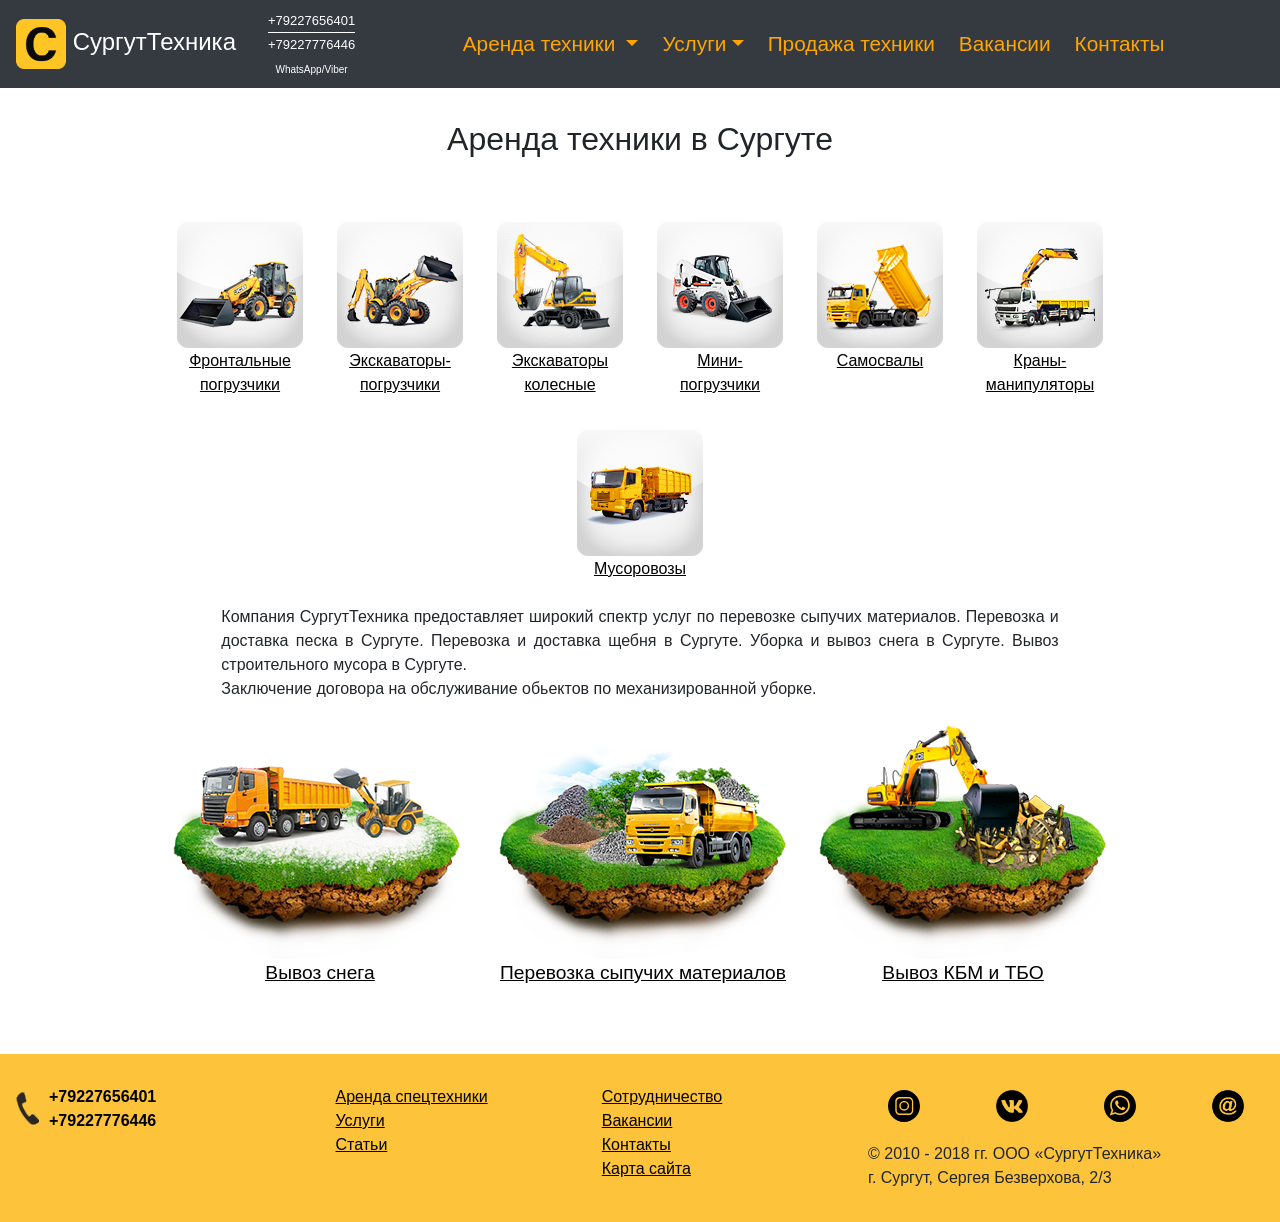
<file: index.html>
<!DOCTYPE html>
<html lang="en">
<head>
	<!-- Required meta tags -->
    <meta charset="utf-8">
    <meta name="viewport" content="width=device-width, initial-scale=1, shrink-to-fit=no">
	<!-- Required custom css -->
	<link rel="stylesheet" type="text/css" href="css/main.css">
	<link rel="shortcut icon" href="css/img/favicon.png" type="image/png">
	<!-- Bootstrap CSS -->
	<link rel="stylesheet" href="https://stackpath.bootstrapcdn.com/bootstrap/4.1.3/css/bootstrap.min.css" integrity="sha384-MCw98/SFnGE8fJT3GXwEOngsV7Zt27NXFoaoApmYm81iuXoPkFOJwJ8ERdknLPMO" crossorigin="anonymous">
	<title>Аренда техники в Сургуте</title>
</head>
<body class="">	
	<header>
		<nav class="navbar navbar-expand-lg navbar-dark bg-dark">
			<a class="navbar-brand logo" href="index.html">
				<img src="css/img/logo.png" width="50" height="50" class="d-inline-block align-center" alt="">
    			СургутТехника
			</a>
<!-- HEADER PHONES -->
			<div class="d-flex flex-column text-center pl-3">
				<div class="">
					<a class="" href="tel:+79227656401" style="padding-bottom: 4px; color: #fff !important; text-decoration: none !important; font-size: 13px; border-bottom: 1px solid #fff;">
						+79227656401
					</a>
				</div>
				<div class="">
					<a class="" href="tel:+79227776446" style="color: #fff !important; text-decoration: none !important; font-size: 13px;">
						+79227776446
					</a>
				</div>
				<div class="">
					<span style="color: #fff; font-size: 10px;">WhatsApp/Viber</span>
				</div>

			</div>

			<!-- Кнопка меню для мобильной версии -->
			<button class="navbar-toggler" type="button" data-toggle="collapse" data-target="#navbarNavDropdown" aria-controls="navbarNavDropdown" aria-expanded="false" aria-label="Toggle navigation">
    			<span class="navbar-toggler-icon"></span>
  			</button>
			<div class="collapse navbar-collapse" id="navbarNavDropdown">
				<ul class="navbar-nav mx-auto">
				  	<li class="nav-item dropdown nav-text">
				    	<a class="nav-link dropdown-toggle nav-text nav-text logo" href="#" id="navbarDropdownMenuLink" data-toggle="dropdown" aria-haspopup="true" aria-expanded="false">Аренда техники
				    </a>
				    <div class="dropdown-menu" aria-labelledby="navbarDropdownMenuLink">
		             	<!-- <div class="row row-rent-menu"> Для последующего расширения дропа на две колонки--> 
		                <!-- <div class="col-lg-6"> Для расширения дропа на две колонки-->
	                    <a class="dropdown-item" href="catalog/arenda_frontalnogo_porruzchika/arenda_frontalnogo_pogruzchika.html">Фронтальные погрузчики</a>
	                    <a class="dropdown-item" href="catalog/arenda_eskovatora_pogruzchika/arenda_eskovatora_pogruzchika.html">Экскаваторы-погрузчики</a>
	                    <a class="dropdown-item" href="catalog/arenda_ekskavatora_kolesnogo/arenda_kolesnogo_ekskovatora.html">Экскаваторы колесные</a>
	                    <a class="dropdown-item" href="catalog/arenda_mini_pogruzchika/arenda_mini_pogruzchika.html">Мини-погрузчики</a>
	                    <a class="dropdown-item" href="catalog/arenda_samosvala/">Самосвалы	</a>
	                    <a class="dropdown-item" href="catalog/arenda_krana/arenda_krana.html">Краны-манипуляторы</a>
	                    <a class="dropdown-item" href="catalog/arenda_musorovoza/arenda_musorovoza.html">Мусоровозы</a>

		                <!-- </div> Для расширения дропа на две колонки-->
		                <!-- <div class="col-lg-6"> Для расширения дропа на две колонки-->
		                <!-- </div> Для расширения дропа на две колонки-->  
				    </div>
					</li>
					<li class="nav-item dropdown nav-text">
						<a class="logo nav-link dropdown-toggle nav-text nav-text" href="#" id="navbarDropdownMenuLink" data-toggle="dropdown" aria-haspopup="true" aria-expanded="false">Услуги</a>
						<div class="dropdown-menu" aria-labelledby="navbarDropdownMenuLink">
							<!-- <div class="row row-rent-menu"> Для расширения дропа на две колонки--> 
				            <!-- <div class="col-lg-6"> Для расширения дропа на две колонки-->
			                <a class="dropdown-item" href="services.html#rocks">Доставка и перевозка сыпучих материалов</a>
			                <a class="dropdown-item" href="services.html#rocks">Вывоз грунта</a>
			                <a class="dropdown-item" href="services.html#snow">Вывоз снега</a>
			                <a class="dropdown-item" href="services.html#trash">Вывозу КГМ и ТБО</a>
				            <!-- </div> Для расширения дропа на две колонки-->
				            <!-- <div class="col-lg-6"> Для расширения дропа на две колонки-->
				            <!-- </div> Для расширения дропа на две колонки-->  
						</div>
					</li>
				  	<li class="nav-item logo">
				    	<a class="nav-link nav-text nav-text" href="sale.html">Продажа техники</a>
				  	</li>
				  	<li class="nav-item logo">
				    	<a class="nav-link nav-text nav-text" href="career.html">Вакансии</a>
				  	</li>
				  	<li class="nav-item logo">
				    	<a class="nav-link nav-text nav-text" href="contacts.html">Контакты</a>
				  	</li>
				</ul>
  			</div>
		</nav>
    </header>
    <section>	
		<div class="container">
			<div class="row">
				<div class="col-12">
					<h2 class="entry-title text-center">Аренда техники в Сургуте</h2>
					<div class="d-flex flex-wrap text-center justify-content-center arenda-area">
						<div class="d-flex flex-column p-3 p-2">
							<div>
								<a href="catalog/arenda_frontalnogo_porruzchika/arenda_frontalnogo_pogruzchika.html">
									<img src="css/img/arenda_frontalnogo_pogruzchika.png" alt="">
								</a>
							</div>

							<div>
								<a class="word-wp" href="catalog/arenda_frontalnogo_porruzchika/arenda_frontalnogo_pogruzchika.html">Фронтальные <br> погрузчики</a>
							</div>
						</div>
						<div class="d-flex flex-column p-3 p-2">
							<div>
								<a href="catalog/arenda_eskovatora_pogruzchika/arenda_eskovatora_pogruzchika.html">
									<img src="css/img/arenda_ekskavatora-pogruzchika.png" alt="">
								</a>
							</div>
							<div>
								<a href="catalog/arenda_eskovatora_pogruzchika/arenda_eskovatora_pogruzchika.html">
									Экскаваторы-
									<br>
									погрузчики
							</a>
							</div>
						</div>
						<div class="d-flex flex-column p-3 p-2">
							<div>
								<a href="catalog/arenda_ekskavatora_kolesnogo/arenda_kolesnogo_ekskovatora.html">
									<img src="css/img/arenda_ekskavatora.png" alt="">
								</a>
							</div>
							<div>
								<a href="catalog/arenda_ekskavatora_kolesnogo/arenda_kolesnogo_ekskovatora.html">
									Экскаваторы
									<br>
									колесные
								</a>
							</div>
						</div>
						<div class="d-flex flex-column p-3 p-2">
							<div>
								<a href="catalog/arenda_mini_pogruzchika/arenda_mini_pogruzchika.html">
									<img src="css/img/arenda_mini-pogruzchika.png" alt="">
								</a>
							</div>
							<div>
								<a href="catalog/arenda_mini_pogruzchika/arenda_mini_pogruzchika.html">
									Мини- 
									<br> 
									погрузчики
								</a>
							</div>
						</div>
						<div class="d-flex flex-column p-3 p-2">
							<div>
								<a href="catalog/arenda_samosvala/arenda_samosvala.html">
									<img src="css/img/arenda_samosvala.png" alt="">
								</a>
							</div>
							<div>
								<a href="catalog/arenda_samosvala/arenda_samosvala.html">
									Самосвалы
								</a>
							</div>
						</div>
						<div class="d-flex flex-column p-3 p-2">
							<div>
								<a href="catalog/arenda_krana/arenda_krana.html">
									<img src="css/img/arenda_manipulyatora.png" alt="">
								</a>
							</div>
							<div>
								<a href="catalog/arenda_krana/arenda_krana.html">
									Краны-<br>манипуляторы
								</a>
							</div>
						</div>
						<div class="d-flex flex-column p-3 p-2">
							<div>
								<a href="catalog/arenda_musorovoza/arenda_musorovoza.html">
									<img src="css/img/arenda_musorovoza.png" alt="">
								</a>
							</div>
							<div>
								<a href="catalog/arenda_musorovoza/arenda_musorovoza.html">
									Мусоровозы
								</a>
							</div>
						</div>
					</div>
				</div>
			</div>
		</div>
	</section>
	<section>
		<div class="conteiner">
			
			<div class="d-flex flex-wrap">
					
			  	<div class="col-sm p-0"></div>

			  		<div class="col-sm-8 p-2" style="font-weight: 500; text-align: justify; ">
			  			Компания СургутТехника предоставляет широкий спектр услуг по перевозке сыпучих материалов. Перевозка и доставка песка в Сургуте. Перевозка и доставка щебня в Сургуте. 
						Уборка и вывоз снега в Сургуте. Вывоз строительного мусора в Сургуте. <br>
						Заключение договора на обслуживание обьектов по механизированной уборке. 
					</div>

				<div class="col-sm p-0"></div>

				
			</div>

			<!-- <div class="d-flex justify-content-center block-service-text">
				<div class="d-flex flex-column">
					Компания СургутТехника предоставляет широкий спектр услуг по перевозке сыпучих материалов. Перевозка и доставка песка в Сургуте. Перевозка и доставка щебня в Сургуте. Уборка и вывоз снега в Сургуте. Вывоз строительного мусора в Сургуте. 
				</div>
			</div> -->

			<div class="d-flex flex-wrap text-center justify-content-center align-items-end block-service">
				<div class="d-flex flex-column p-3 ">
					<div>
						<a href="services.html#snow">
							<img src="css/img/show.png" alt="Уборка и вывоз снега">
						</a>
					</div>
					<div>
						<a href="services.html#snow">Вывоз снега
						</a>
					</div>
				</div>
				<div class="d-flex flex-column p-3 ">
					<div>
						<a href="services.html#rocks">
							<img src="css/img/service_3.png" alt="Перевозка сыпучих материалов">
						</a>
					</div>
					<div>
						<a href="services.html#rocks">Перевозка сыпучих материалов
						</a>
					</div>
				</div>
				<div class="d-flex flex-column p-3 ">
					<div>
						<a href="services.html#trash">
							<img src="css/img/service_1.png" alt="Вывоз строительного мусора">
						</a>
					</div>
					<div>
						<a href="services.html#trash">Вывоз КБМ и ТБО
						</a>
					</div>
				</div>
			</div>
		</div>
	</section>

	<section>
		<div class="conteiner-fluid">
			<script type="text/javascript" charset="utf-8" async src="https://api-maps.yandex.ru/services/constructor/1.0/js/?um=constructor%3Aca34e95a37369c1015ab9162205f5e026b2c1039f94da71fc60b3027888a84a6&amp;width=100%25&amp;height=400&amp;lang=ru_RU&amp;scroll=false"></script>
		</div>	
	</section>
	
	<section>

		<div class="prefooter p-3">
			<div class="contaner">
				<div class="row">
					<div class="col-md-3 col-sm-5 col-xs-12">
						<div class="iphone">
						    <div class="d-flex flex-wrap">
						    	<div class="d-flex align-items-center">
						    		<img src="css/img/phone-footer.png" alt="">
						    	</div>
						    	<div class=""> 
						    		<div class="">
						    			<a class="numbers" href="tel:+79227656401">
						    				+79227656401
						    			</a>
						    		</div>
						    		<div class="">
						    			<a class="numbers" href="tel:+79227776446">
						    				+79227776446
						    			</a>
						    		</div>
						    	</div>
						    	
						    </div>
						</div>			
					</div>

					<div class="col-md-5 col-sm-7 col-xs-12">
						<div class="row footer-page-link-wrapper">
							<div class="col-6">
								<a class="footer-page-link-item" href="catalog/arenda_frontalnogo_porruzchika/arenda_frontalnogo_pogruzchika.html">Аренда спецтехники</a>
								<a class="footer-page-link-item" href="services.html">Услуги</a>
								<a class="footer-page-link-item" href="none-page.html">Статьи</a>
							</div>
							<div class="col-6">
								<a class="footer-page-link-item" href="none-page.html">Сотрудничество</a>
								<a class="footer-page-link-item" href="career.html">Вакансии</a>
								<a class="footer-page-link-item" href="contacts.html">Контакты</a>
								<a class="footer-page-link-item" href="none-page.html">Карта сайта</a>
							</div>
						</div>
					</div>
				
					<div class="col-md-4 col-sm-12">
						<div class="social-links-wrapper">
							<div class="social-link-item social-link-instagram">
								<a href="https://www.instagram.com/anton_stratila/" target="_blank">
									<img src="css/img/insta_round.svg" alt="Instagram">
								</a>
							</div>
							<div class="social-link-item social-link-facebook">
								<a href="https://vk.com/antoxa_s_t" target="_blank">
									<img src="css/img/VK_logo.png" alt="Vkontakte">
								</a>
							</div>
							<!-- <div class="social-link-item social-link-youtube">
								<a href="https://www.youtube.com/channel/UC1H5PbaDopqKVAINmPSc1ZQ" target="_blank">
									<img src="css/img/youtube_round.svg" alt="YouTube">
								</a>
							</div> -->
							<div class="social-link-item social-link-phone">
								<a href="tel:+79227656401">
									<img src="css/img/viber_round.svg" alt="YouTube">
								</a>
							</div>
							<div class="social-link-item social-link-email">
								<a href="mailto:621452@bk.ru" target="_blank">
									<img src="css/img/telegram_round.svg" alt="YouTube">
								</a>
							</div>
						</div>
						<div class="copyright">
							<p class="txt">
								&copy; 2010 - 2018&nbsp;гг. ООО «СургутТехника» <br>г. Сургут, Сергея Безверхова, 2/3
							</p>
							<div class="clear"></div>
						</div>
					</div>
			</div><!-- .row -->
		</div><!-- .container -->
	</div><!-- .pre-footer -->
	</section>


<script src="https://code.jquery.com/jquery-3.3.1.slim.min.js" integrity="sha384-q8i/X+965DzO0rT7abK41JStQIAqVgRVzpbzo5smXKp4YfRvH+8abtTE1Pi6jizo" crossorigin="anonymous"></script>
<script src="https://cdnjs.cloudflare.com/ajax/libs/popper.js/1.14.3/umd/popper.min.js" integrity="sha384-ZMP7rVo3mIykV+2+9J3UJ46jBk0WLaUAdn689aCwoqbBJiSnjAK/l8WvCWPIPm49" crossorigin="anonymous"></script>
<script src="https://stackpath.bootstrapcdn.com/bootstrap/4.1.3/js/bootstrap.min.js" integrity="sha384-ChfqqxuZUCnJSK3+MXmPNIyE6ZbWh2IMqE241rYiqJxyMiZ6OW/JmZQ5stwEULTy" crossorigin="anonymous"></script>
</body>
</html>
</file>
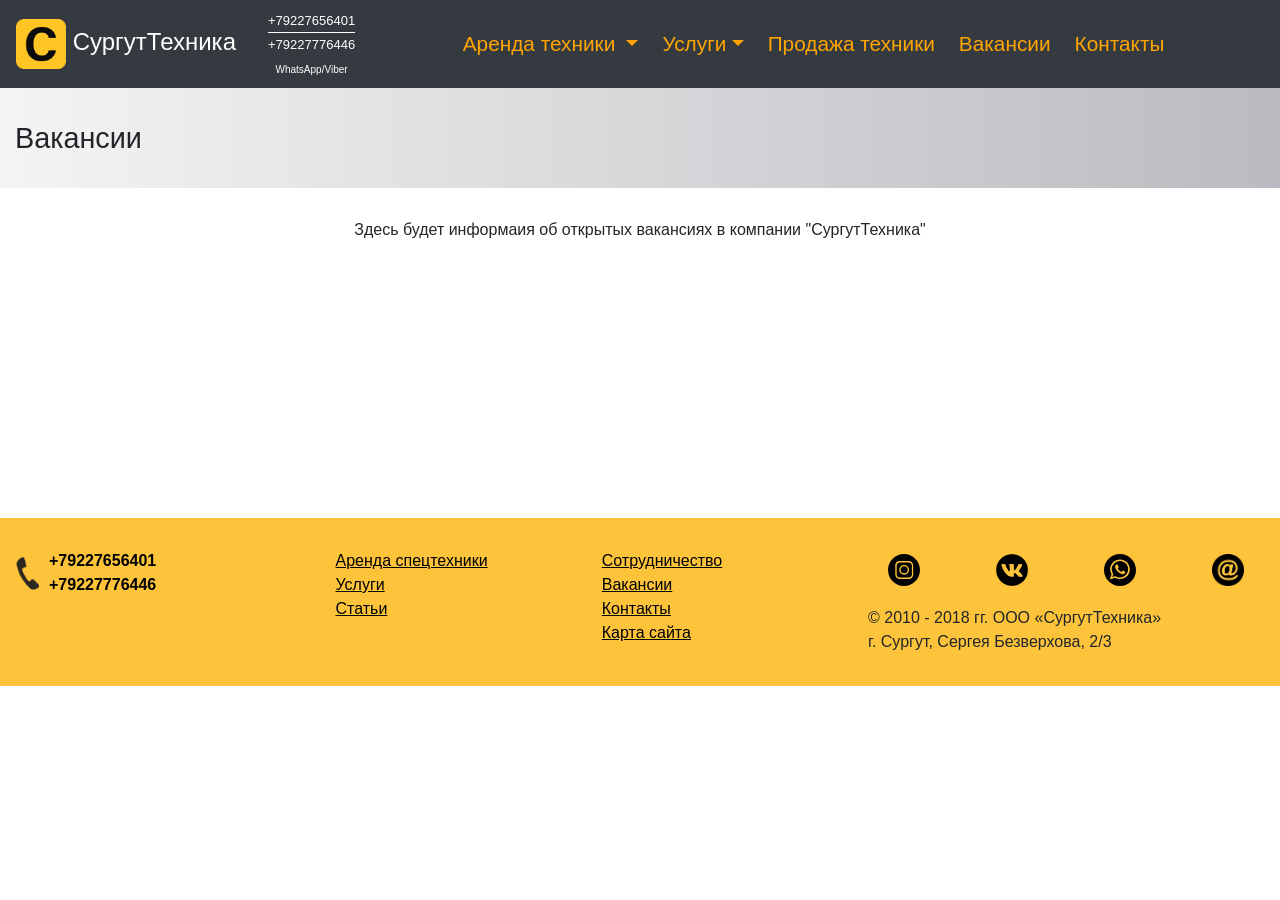
<file: career.html>
<!DOCTYPE html>
<html lang="en">
<head>
	<!-- Required meta tags -->
    <meta charset="utf-8">
    <meta name="viewport" content="width=device-width, initial-scale=1, shrink-to-fit=no">
	<!-- Required custom css -->
	<link rel="stylesheet" type="text/css" href="css/main.css">
	<link rel="shortcut icon" href="css/img/favicon.png" type="image/png">
	<!-- Bootstrap CSS -->
	<link rel="stylesheet" href="https://stackpath.bootstrapcdn.com/bootstrap/4.1.3/css/bootstrap.min.css" integrity="sha384-MCw98/SFnGE8fJT3GXwEOngsV7Zt27NXFoaoApmYm81iuXoPkFOJwJ8ERdknLPMO" crossorigin="anonymous">
	<title>Аренда техники в Сургуте</title>
</head>
<body class="">	
	<header>
		<nav class="navbar navbar-expand-lg navbar-dark bg-dark">
			<a class="navbar-brand logo" href="index.html">
				<img src="css/img/logo.png" width="50" height="50" class="d-inline-block align-center" alt="">
    			СургутТехника
			</a>

			<!-- HEADER PHONES -->
			<div class="d-flex flex-column text-center pl-3">
				<div class="">
					<a class="" href="tel:+79227656401" style="padding-bottom: 4px; color: #fff !important; text-decoration: none !important; font-size: 13px; border-bottom: 1px solid #fff;">
						+79227656401
					</a>
				</div>
				<div class="">
					<a class="" href="tel:+79227776446" style="color: #fff !important; text-decoration: none !important; font-size: 13px;">
						+79227776446
					</a>
				</div>
				<div class="">
					<span style="color: #fff; font-size: 10px;">WhatsApp/Viber</span>
				</div>

			</div>

			<!-- Кнопка меню для мобильной версии -->
			<button class="navbar-toggler" type="button" data-toggle="collapse" data-target="#navbarNavDropdown" aria-controls="navbarNavDropdown" aria-expanded="false" aria-label="Toggle navigation">
    			<span class="navbar-toggler-icon"></span>
  			</button>
			<div class="collapse navbar-collapse" id="navbarNavDropdown">
				<ul class="navbar-nav mx-auto">
				  	<li class="nav-item dropdown nav-text">
				    	<a class="nav-link dropdown-toggle nav-text nav-text logo" href="#" id="navbarDropdownMenuLink" data-toggle="dropdown" aria-haspopup="true" aria-expanded="false">Аренда техники
				    </a>
				    <div class="dropdown-menu" aria-labelledby="navbarDropdownMenuLink">
		             	<!-- <div class="row row-rent-menu"> Для последующего расширения дропа на две колонки--> 
		                <!-- <div class="col-lg-6"> Для расширения дропа на две колонки-->
	                    <a class="dropdown-item" href="catalog/arenda_frontalnogo_porruzchika/arenda_frontalnogo_pogruzchika.html">Фронтальные погрузчики</a>
	                    <a class="dropdown-item" href="catalog/arenda_frontalnogo_porruzchika/arenda_frontalnogo_pogruzchika.html">Экскаваторы-погрузчики</a>
	                    <a class="dropdown-item" href="catalog/arenda_frontalnogo_porruzchika/arenda_frontalnogo_pogruzchika.html">Экскаваторы колесные</a>
	                    <a class="dropdown-item" href="catalog/arenda_frontalnogo_porruzchika/arenda_frontalnogo_pogruzchika.html">Мини-погрузчики</a>
	                    <a class="dropdown-item" href="catalog/arenda_frontalnogo_porruzchika/arenda_frontalnogo_pogruzchika.html">Самосвалы	</a>
	                    <a class="dropdown-item" href="catalog/arenda_frontalnogo_porruzchika/arenda_frontalnogo_pogruzchika.html">Краны-манипуляторы</a>
	                    <a class="dropdown-item" href="catalog/arenda_musorovoza/arenda_musorovoza.html">Мусоровозы</a>
		                <!-- </div> Для расширения дропа на две колонки-->
		                <!-- <div class="col-lg-6"> Для расширения дропа на две колонки-->
		                <!-- </div> Для расширения дропа на две колонки-->  
				    </div>
					</li>
					<li class="nav-item dropdown nav-text">
						<a class="logo nav-link dropdown-toggle nav-text nav-text" href="#" id="navbarDropdownMenuLink" data-toggle="dropdown" aria-haspopup="true" aria-expanded="false">Услуги</a>
						<div class="dropdown-menu" aria-labelledby="navbarDropdownMenuLink">
							<!-- <div class="row row-rent-menu"> Для расширения дропа на две колонки--> 
				            <!-- <div class="col-lg-6"> Для расширения дропа на две колонки-->
			                <a class="dropdown-item" href="services.html">Доставка и перевозка сыпучих материалов</a>
			                <a class="dropdown-item" href="services.html">Вывоз грунта</a>
			                <a class="dropdown-item" href="services.html">Вывоз снега</a>
			                <a class="dropdown-item" href="services.html">Вывозу КГМ и ТБО</a>
				            <!-- </div> Для расширения дропа на две колонки-->
				            <!-- <div class="col-lg-6"> Для расширения дропа на две колонки-->
				            <!-- </div> Для расширения дропа на две колонки-->  
						</div>
					</li>
				  	<li class="nav-item logo">
				    	<a class="nav-link nav-text nav-text" href="sale.html">Продажа техники</a>
				  	</li>
				  	<li class="nav-item logo">
				    	<a class="nav-link nav-text nav-text" href="career.html">Вакансии</a>
				  	</li>
				  	<li class="nav-item logo">
				    	<a class="nav-link nav-text nav-text" href="contacts.html">Контакты</a>
				  	</li>
				</ul>
  			</div>
		</nav>
    </header>
  		<section>
		<div class="conteiner">
			<div class="col-12 title-wrap title-text">
				<h1><span>Вакансии</span></h1>
			</div>
		</div>
	</section>

	<section>
	<div class="d-flex justify-content-center" style="height: 300px;">
		<div class=""></div>
		Здесь будет информаия об открытых вакансиях в компании "СургутТехника"
	</div>
	</section>
	
	<section>

		<div class="prefooter p-3">
			<div class="contaner">
				<div class="row">
					<div class="col-md-3 col-sm-5 col-xs-12">
						<div class="iphone">
						    <div class="d-flex flex-wrap">
						    	<div class="d-flex align-items-center">
						    		<img src="css/img/phone-footer.png" alt="">
						    	</div>
						    	<div class=""> 
						    		<div class="">
						    			<a class="numbers" href="tel:+79227656401">
						    				+79227656401
						    			</a>
						    		</div>
						    		<div class="">
						    			<a class="numbers" href="tel:+79227776446">
						    				+79227776446
						    			</a>
						    		</div>
						    	</div>
						    	
						    </div>
						</div>			
					</div>

					<div class="col-md-5 col-sm-7 col-xs-12">
						<div class="row footer-page-link-wrapper">
							<div class="col-6">
								<a class="footer-page-link-item" href="catalog/arenda_frontalnogo_porruzchika/arenda_frontalnogo_pogruzchika.html">Аренда спецтехники</a>
								<a class="footer-page-link-item" href="services.html">Услуги</a>
								<a class="footer-page-link-item" href="services.html">Статьи</a>
							</div>
							<div class="col-6">
								<a class="footer-page-link-item" href="none-page.html">Сотрудничество</a>
								<a class="footer-page-link-item" href="career.html">Вакансии</a>
								<a class="footer-page-link-item" href="contacts.html">Контакты</a>
								<a class="footer-page-link-item" href="none-page.html">Карта сайта</a>
							</div>
						</div>
					</div>
				
					<div class="col-md-4 col-sm-12">
						<div class="social-links-wrapper">
							<div class="social-link-item social-link-instagram">
								<a href="https://www.instagram.com/anton_stratila/" target="_blank">
									<img src="css/img/insta_round.svg" alt="Instagram">
								</a>
							</div>
							<div class="social-link-item social-link-facebook">
								<a href="https://vk.com/antoxa_s_t" target="_blank">
									<img src="css/img/VK_logo.png" alt="Vkontakte">
								</a>
							</div>
							<!-- <div class="social-link-item social-link-youtube">
								<a href="https://www.youtube.com/channel/UC1H5PbaDopqKVAINmPSc1ZQ" target="_blank">
									<img src="css/img/youtube_round.svg" alt="YouTube">
								</a>
							</div> -->
							<div class="social-link-item social-link-phone">
								<a href="tel:+79227656401">
									<img src="css/img/viber_round.svg" alt="">
								</a>
							</div>
							<div class="social-link-item social-link-email">
								<a href="mailto:621452@bk.ru" target="_blank">
									<img src="css/img/email.png" alt="">
								</a>
							</div>
						</div>
						<div class="copyright">
							<p class="txt">
								&copy; 2010 - 2018&nbsp;гг. ООО «СургутТехника» <br>г. Сургут, Сергея Безверхова, 2/3
							</p>
							<div class="clear"></div>
						</div>
					</div>
			</div><!-- .row -->
		</div><!-- .container -->
	</div><!-- .pre-footer -->
	</section>
    	

<script src="https://code.jquery.com/jquery-3.3.1.slim.min.js" integrity="sha384-q8i/X+965DzO0rT7abK41JStQIAqVgRVzpbzo5smXKp4YfRvH+8abtTE1Pi6jizo" crossorigin="anonymous"></script>
<script src="https://cdnjs.cloudflare.com/ajax/libs/popper.js/1.14.3/umd/popper.min.js" integrity="sha384-ZMP7rVo3mIykV+2+9J3UJ46jBk0WLaUAdn689aCwoqbBJiSnjAK/l8WvCWPIPm49" crossorigin="anonymous"></script>
<script src="https://stackpath.bootstrapcdn.com/bootstrap/4.1.3/js/bootstrap.min.js" integrity="sha384-ChfqqxuZUCnJSK3+MXmPNIyE6ZbWh2IMqE241rYiqJxyMiZ6OW/JmZQ5stwEULTy" crossorigin="anonymous"></script>
</body>
</html>
</file>
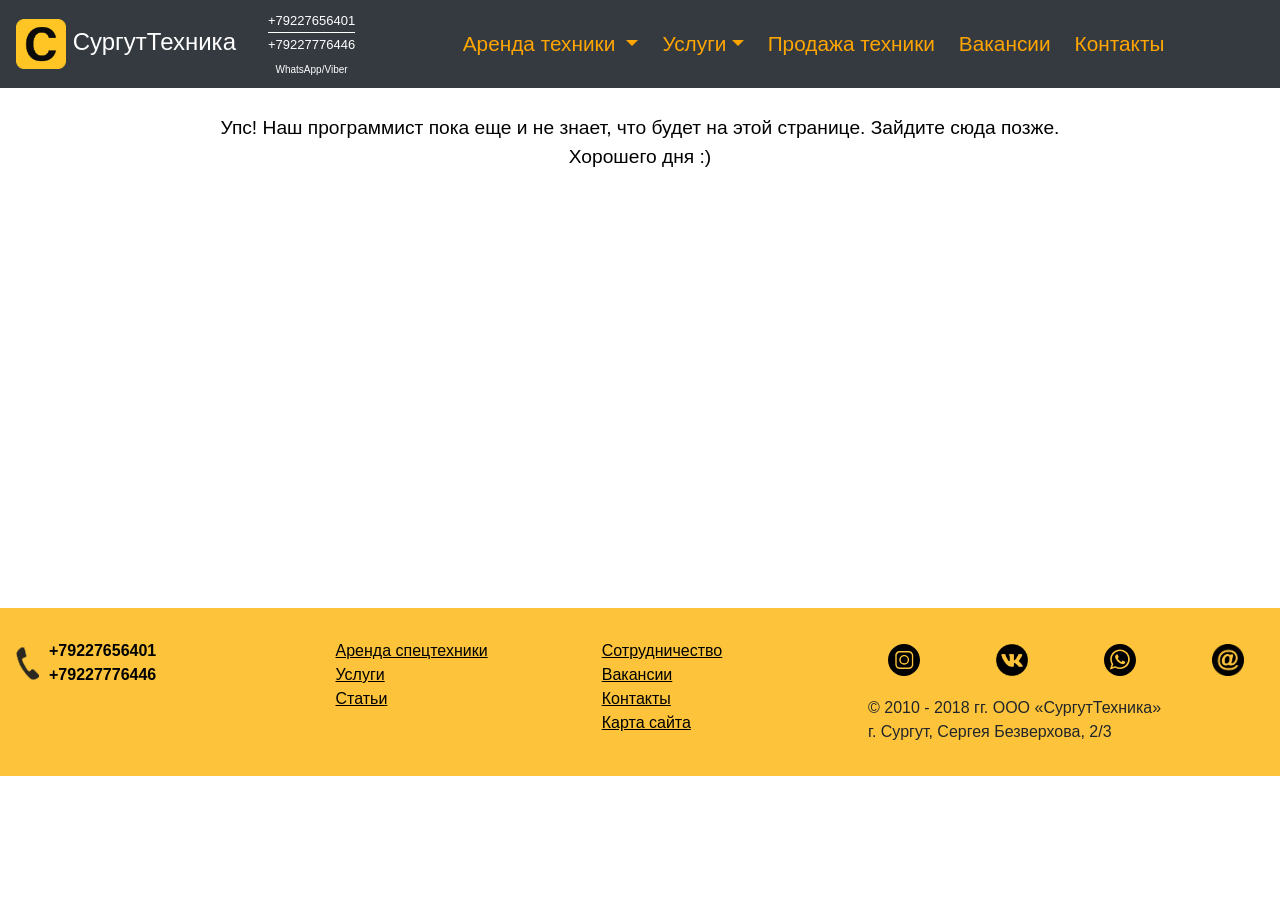
<file: none-page.html>
<!DOCTYPE html>
<html lang="en">
<head>
	<!-- Required meta tags -->
    <meta charset="utf-8">
    <meta name="viewport" content="width=device-width, initial-scale=1, shrink-to-fit=no">
	<!-- Required custom css -->
	<link rel="stylesheet" type="text/css" href="css/main.css">
	<link rel="shortcut icon" href="css/img/favicon.png" type="image/png">
	<!-- Bootstrap CSS -->
	<link rel="stylesheet" href="https://stackpath.bootstrapcdn.com/bootstrap/4.1.3/css/bootstrap.min.css" integrity="sha384-MCw98/SFnGE8fJT3GXwEOngsV7Zt27NXFoaoApmYm81iuXoPkFOJwJ8ERdknLPMO" crossorigin="anonymous">
	<title>Аренда техники в Сургуте</title>
</head>
<body class="">	
	<header>
		<nav class="navbar navbar-expand-lg navbar-dark bg-dark">
			<a class="navbar-brand logo" href="index.html">
				<img src="css/img/logo.png" width="50" height="50" class="d-inline-block align-center" alt="">
    			СургутТехника
			</a>

			<!-- HEADER PHONES -->
			<div class="d-flex flex-column text-center pl-3">
				<div class="">
					<a class="" href="tel:+79227656401" style="padding-bottom: 4px; color: #fff !important; text-decoration: none !important; font-size: 13px; border-bottom: 1px solid #fff;">
						+79227656401
					</a>
				</div>
				<div class="">
					<a class="" href="tel:++79227776446" style="color: #fff !important; text-decoration: none !important; font-size: 13px;">
						+79227776446
					</a>
				</div>
				<div class="">
					<span style="color: #fff; font-size: 10px;">WhatsApp/Viber</span>
				</div>

			</div>

			<!-- Кнопка меню для мобильной версии -->
			<button class="navbar-toggler" type="button" data-toggle="collapse" data-target="#navbarNavDropdown" aria-controls="navbarNavDropdown" aria-expanded="false" aria-label="Toggle navigation">
    			<span class="navbar-toggler-icon"></span>
  			</button>	
			<div class="collapse navbar-collapse" id="navbarNavDropdown">
				<ul class="navbar-nav mx-auto">
				  	<li class="nav-item dropdown nav-text">
				    	<a class="nav-link dropdown-toggle nav-text nav-text logo" href="#" id="navbarDropdownMenuLink" data-toggle="dropdown" aria-haspopup="true" aria-expanded="false">Аренда техники
				    </a>
				    <div class="dropdown-menu" aria-labelledby="navbarDropdownMenuLink">
		             	<!-- <div class="row row-rent-menu"> Для последующего расширения дропа на две колонки--> 
		                <!-- <div class="col-lg-6"> Для расширения дропа на две колонки-->
	                    <a class="dropdown-item" href="catalog/arenda_frontalnogo_porruzchika/arenda_frontalnogo_pogruzchika.html">Фронтальные погрузчики</a>
	                    <a class="dropdown-item" href="catalog/arenda_eskovatora_pogruzchika/arenda_eskovatora_pogruzchika.html">Экскаваторы-погрузчики</a>
	                    <a class="dropdown-item" href="catalog/arenda_ekskavatora_kolesnogo/arenda_kolesnogo_ekskovatora.html">Экскаваторы колесные</a>
	                    <a class="dropdown-item" href="catalog/arenda_mini_pogruzchika/arenda_mini_pogruzchika.html">Мини-погрузчики</a>
	                    <a class="dropdown-item" href="catalog/arenda_samosvala/">Самосвалы	</a>
	                    <a class="dropdown-item" href="catalog/arenda_krana/arenda_krana.html">Краны-манипуляторы</a>
		                <!-- </div> Для расширения дропа на две колонки-->
		                <!-- <div class="col-lg-6"> Для расширения дропа на две колонки-->
		                <!-- </div> Для расширения дропа на две колонки-->  
				    </div>
					</li>
					<li class="nav-item dropdown nav-text">
						<a class="logo nav-link dropdown-toggle nav-text nav-text" href="#" id="navbarDropdownMenuLink" data-toggle="dropdown" aria-haspopup="true" aria-expanded="false">Услуги</a>
						<div class="dropdown-menu" aria-labelledby="navbarDropdownMenuLink">
							<!-- <div class="row row-rent-menu"> Для расширения дропа на две колонки--> 
				            <!-- <div class="col-lg-6"> Для расширения дропа на две колонки-->
			                <a class="dropdown-item" href="services.html">Доставка и перевозка сыпучих материалов</a>
			                <a class="dropdown-item" href="services.html">Вывоз грунта</a>
			                <a class="dropdown-item" href="services.html">Вывоз снега</a>
			                <a class="dropdown-item" href="services.html">Вывозу КГМ и ТБО</a>
				            <!-- </div> Для расширения дропа на две колонки-->
				            <!-- <div class="col-lg-6"> Для расширения дропа на две колонки-->
				            <!-- </div> Для расширения дропа на две колонки-->  
						</div>
					</li>
				  	<li class="nav-item logo">
				    	<a class="nav-link nav-text nav-text" href="sale.html">Продажа техники</a>
				  	</li>
				  	<li class="nav-item logo">
				    	<a class="nav-link nav-text nav-text" href="career.html">Вакансии</a>
				  	</li>
				  	<li class="nav-item logo">
				    	<a class="nav-link nav-text nav-text" href="contacts.html">Контакты</a>
				  	</li>
				</ul>
  			</div>
		</nav>
    </header>


	<section>
		<div class="conteiner">
			<div class="d-flex justify-content-center block-service-text">
				<div class="d-flex flex-column p-3 "></div>	
				<div class="d-flex flex-column p-3 text-center" style="height: 500px;">
					Упс! Наш программист пока еще и не знает, что будет на этой странице. Зайдите сюда позже.
					<br>Хорошего дня :) 
				</div>
				<div class="d-flex flex-column p-3 "></div>
			</div>
		</div>
	</section>

<!-- 	<section>
		<div class="conteiner-fluid">
			<script type="text/javascript" charset="utf-8" async src="https://api-maps.yandex.ru/services/constructor/1.0/js/?um=constructor%3Aca34e95a37369c1015ab9162205f5e026b2c1039f94da71fc60b3027888a84a6&amp;width=100%25&amp;height=400&amp;lang=ru_RU&amp;scroll=true"></script>
		</div>	
	</section> -->
	
	<section>
		<div class="prefooter p-3 ">
			<div class="contaner">
				<div class="row">
					<div class="col-md-3 col-sm-5 col-xs-12">
						<div class="iphone">
						    <div class="d-flex flex-wrap">
						    	<div class="d-flex align-items-center">
						    		<img src="css/img/phone-footer.png" alt="">
						    	</div>
						    	<div class=""> 
						    		<div class="">
						    			<a class="numbers" href="tel:+79227656401">
						    				+79227656401
						    			</a>
						    		</div>
						    		<div class="">
						    			<a class="numbers" href="tel:+79227776446">
						    				+79227776446
						    			</a>
						    		</div>
						    	</div>
						    	
						    </div>
						</div>			
					</div>

					<div class="col-md-5 col-sm-7 col-xs-12">
						<div class="row footer-page-link-wrapper">
							<div class="col-6">
								<a class="footer-page-link-item" href="catalog/arenda_frontalnogo_porruzchika/arenda_frontalnogo_pogruzchika.html">Аренда спецтехники</a>
								<a class="footer-page-link-item" href="services.html">Услуги</a>
								<a class="footer-page-link-item" href="services.html">Статьи</a>
							</div>
							<div class="col-6">
								<a class="footer-page-link-item" href="none-page.html">Сотрудничество</a>
								<a class="footer-page-link-item" href="career.html">Вакансии</a>
								<a class="footer-page-link-item" href="contacts.html">Контакты</a>
								<a class="footer-page-link-item" href="none-page.html">Карта сайта</a>
							</div>
						</div>
					</div>
				
					<div class="col-md-4 col-sm-12">
						<div class="social-links-wrapper">
							<div class="social-link-item social-link-instagram">
								<a href="https://www.instagram.com/anton_stratila/" target="_blank">
									<img src="css/img/insta_round.svg" alt="Instagram">
								</a>
							</div>
							<div class="social-link-item social-link-facebook">
								<a href="https://vk.com/antoxa_s_t" target="_blank">
									<img src="css/img/VK_logo.png" alt="Vkontakte">
								</a>
							</div>
							<!-- <div class="social-link-item social-link-youtube">
								<a href="https://www.youtube.com/channel/UC1H5PbaDopqKVAINmPSc1ZQ" target="_blank">
									<img src="css/img/youtube_round.svg" alt="YouTube">
								</a>
							</div> -->
							<div class="social-link-item social-link-phone">
								<a href="tel:+79227656401">
									<img src="css/img/viber_round.svg" alt="YouTube">
								</a>
							</div>
							<div class="social-link-item social-link-email">
								<a href="mailto:621452@bk.ru" target="_blank">
									<img src="../../css/img/email.png" alt="Электронная почта">
								</a>
							</div>
						</div>
						<div class="copyright">
							<p class="txt">
								&copy; 2010 - 2018&nbsp;гг. ООО «СургутТехника» <br>г. Сургут, Сергея Безверхова, 2/3
							</p>
							<div class="clear"></div>
						</div>
					</div>
			</div><!-- .row -->
		</div><!-- .container -->
	</div><!-- .pre-footer -->
	</section>
    	

<script src="https://code.jquery.com/jquery-3.3.1.slim.min.js" integrity="sha384-q8i/X+965DzO0rT7abK41JStQIAqVgRVzpbzo5smXKp4YfRvH+8abtTE1Pi6jizo" crossorigin="anonymous"></script>
<script src="https://cdnjs.cloudflare.com/ajax/libs/popper.js/1.14.3/umd/popper.min.js" integrity="sha384-ZMP7rVo3mIykV+2+9J3UJ46jBk0WLaUAdn689aCwoqbBJiSnjAK/l8WvCWPIPm49" crossorigin="anonymous"></script>
<script src="https://stackpath.bootstrapcdn.com/bootstrap/4.1.3/js/bootstrap.min.js" integrity="sha384-ChfqqxuZUCnJSK3+MXmPNIyE6ZbWh2IMqE241rYiqJxyMiZ6OW/JmZQ5stwEULTy" crossorigin="anonymous"></script>
</body>
</html>
</file>
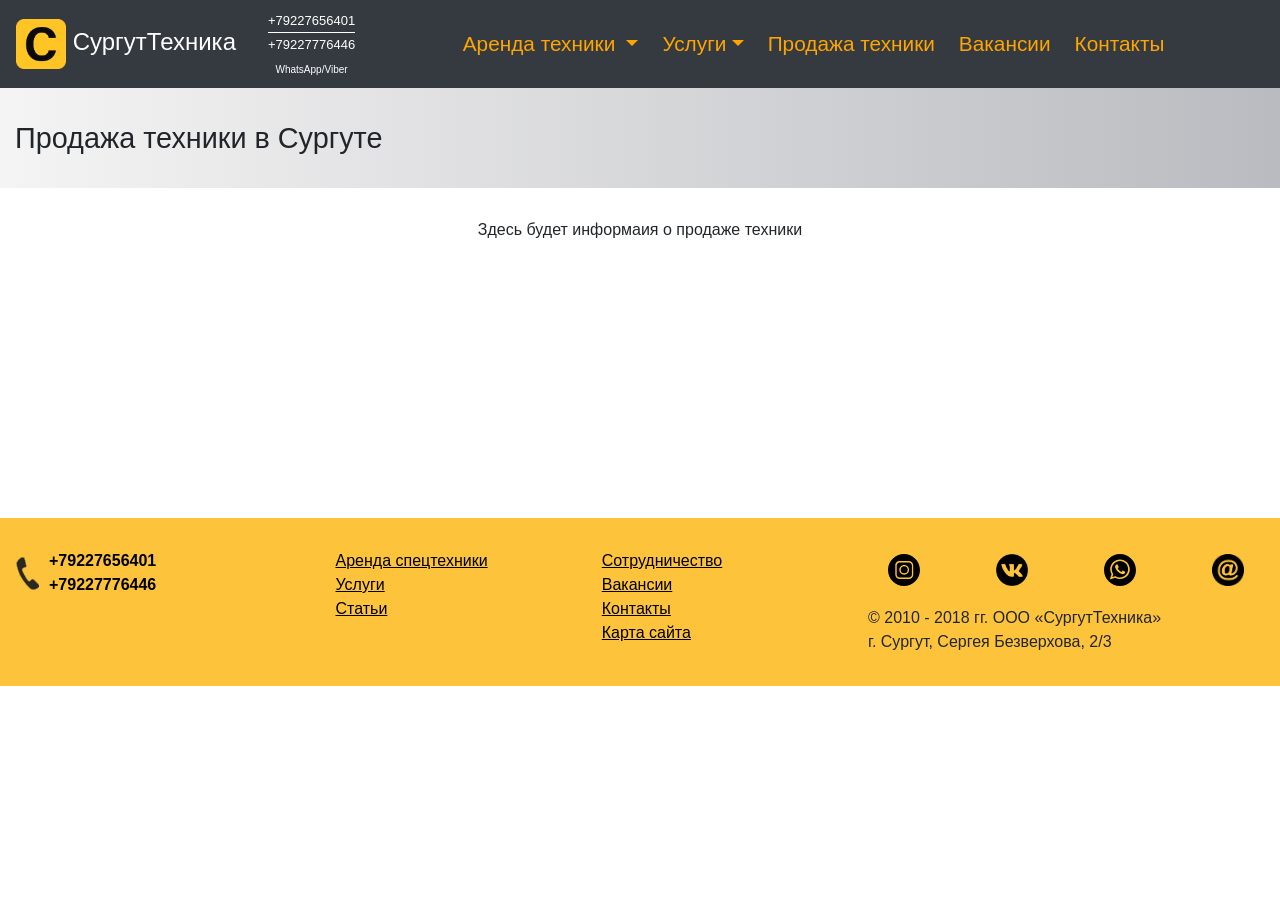
<file: sale.html>
<!DOCTYPE html>
<html lang="en">
<head>
	<!-- Required meta tags -->
    <meta charset="utf-8">
    <meta name="viewport" content="width=device-width, initial-scale=1, shrink-to-fit=no">
	<!-- Required custom css -->
	<link rel="stylesheet" type="text/css" href="css/main.css">
	<link rel="shortcut icon" href="css/img/favicon.png" type="image/png">
	<!-- Bootstrap CSS -->
	<link rel="stylesheet" href="https://stackpath.bootstrapcdn.com/bootstrap/4.1.3/css/bootstrap.min.css" integrity="sha384-MCw98/SFnGE8fJT3GXwEOngsV7Zt27NXFoaoApmYm81iuXoPkFOJwJ8ERdknLPMO" crossorigin="anonymous">
	<title>Аренда техники в Сургуте</title>
</head>
<body class="">	
	<header>
		<nav class="navbar navbar-expand-lg navbar-dark bg-dark">
			<a class="navbar-brand logo" href="index.html">
				<img src="css/img/logo.png" width="50" height="50" class="d-inline-block align-center" alt="">
    			СургутТехника
			</a>

			<!-- HEADER PHONES -->
			<div class="d-flex flex-column text-center pl-3">
				<div class="">
					<a class="" href="tel:+79227656401" style="padding-bottom: 4px; color: #fff !important; text-decoration: none !important; font-size: 13px; border-bottom: 1px solid #fff;">
						+79227656401
					</a>
				</div>
				<div class="">
					<a class="" href="tel:++79227776446" style="color: #fff !important; text-decoration: none !important; font-size: 13px;">
						+79227776446
					</a>
				</div>
				<div class="">
					<span style="color: #fff; font-size: 10px;">WhatsApp/Viber</span>
				</div>

			</div>

			<!-- Кнопка меню для мобильной версии -->
			<button class="navbar-toggler" type="button" data-toggle="collapse" data-target="#navbarNavDropdown" aria-controls="navbarNavDropdown" aria-expanded="false" aria-label="Toggle navigation">
    			<span class="navbar-toggler-icon"></span>
  			</button>
			<div class="collapse navbar-collapse" id="navbarNavDropdown">
				<ul class="navbar-nav mx-auto">
				  	<li class="nav-item dropdown nav-text">
				    	<a class="nav-link dropdown-toggle nav-text nav-text logo" href="#" id="navbarDropdownMenuLink" data-toggle="dropdown" aria-haspopup="true" aria-expanded="false">Аренда техники
				    </a>
				    <div class="dropdown-menu" aria-labelledby="navbarDropdownMenuLink">
		             	<!-- <div class="row row-rent-menu"> Для последующего расширения дропа на две колонки--> 
		                <!-- <div class="col-lg-6"> Для расширения дропа на две колонки-->
	                     <a class="dropdown-item" href="catalog/arenda_frontalnogo_porruzchika/arenda_frontalnogo_pogruzchika.html">Фронтальные погрузчики</a>
	                    <a class="dropdown-item" href="catalog/arenda_eskovatora_pogruzchika/arenda_eskovatora_pogruzchika.html">Экскаваторы-погрузчики</a>
	                    <a class="dropdown-item" href="catalog/arenda_ekskavatora_kolesnogo/arenda_kolesnogo_ekskovatora.html">Экскаваторы колесные</a>
	                    <a class="dropdown-item" href="catalog/arenda_mini_pogruzchika/arenda_mini_pogruzchika.html">Мини-погрузчики</a>
	                    <a class="dropdown-item" href="catalog/arenda_samosvala/arenda_samosvala.html">Самосвалы	</a>
	                    <a class="dropdown-item" href="catalog/arenda_krana/arenda_krana.html">Краны-манипуляторы</a>
	                      <a class="dropdown-item" href="catalog/arenda_musorovoza/arenda_musorovoza.html">Мусоровозы</a>
		                <!-- </div> Для расширения дропа на две колонки-->
		                <!-- <div class="col-lg-6"> Для расширения дропа на две колонки-->
		                <!-- </div> Для расширения дропа на две колонки-->  
				    </div>
					</li>
					<li class="nav-item dropdown nav-text">
						<a class="logo nav-link dropdown-toggle nav-text nav-text" href="#" id="navbarDropdownMenuLink" data-toggle="dropdown" aria-haspopup="true" aria-expanded="false">Услуги</a>
						<div class="dropdown-menu" aria-labelledby="navbarDropdownMenuLink">
							<!-- <div class="row row-rent-menu"> Для расширения дропа на две колонки--> 
				            <!-- <div class="col-lg-6"> Для расширения дропа на две колонки-->
			                <a class="dropdown-item" href="services.html#rocks">Доставка и перевозка сыпучих материалов</a>
			                <a class="dropdown-item" href="services.html#rocks">Вывоз грунта</a>
			                <a class="dropdown-item" href="services.html#snow">Вывоз снега</a>
			                <a class="dropdown-item" href="services.html#trash">Вывозу КГМ и ТБО</a>
				            <!-- </div> Для расширения дропа на две колонки-->
				            <!-- <div class="col-lg-6"> Для расширения дропа на две колонки-->
				            <!-- </div> Для расширения дропа на две колонки-->  
						</div>
					</li>
				  	<li class="nav-item logo">
				    	<a class="nav-link nav-text nav-text" href="sale.html">Продажа техники</a>
				  	</li>
				  	<li class="nav-item logo">
				    	<a class="nav-link nav-text nav-text" href="career.html">Вакансии</a>
				  	</li>
				  	<li class="nav-item logo">
				    	<a class="nav-link nav-text nav-text" href="contacts.html">Контакты</a>
				  	</li>
				</ul>
  			</div>
		</nav>
    </header>
		<section>
		<div class="conteiner">
			<div class="col-12 title-wrap title-text">
				<h1><span>Продажа техники в Сургуте</span></h1>
			</div>
		</div>
	</section>



	<section>
	<div class="d-flex justify-content-center" style="height: 300px;">
		<div class=""></div>
		Здесь будет информаия о продаже техники
	</div>
	</section>
	<!-- footer -->
	<section>
		<div class="prefooter p-3">
			<div class="contaner">
				<div class="row">
					<div class="col-md-3 col-sm-5 col-xs-12">
						<div class="iphone">
						    <div class="d-flex flex-wrap">
						    	<div class="d-flex align-items-center">
						    		<img src="css/img/phone-footer.png" alt="">
						    	</div>
						    	<div class=""> 
						    		<div class="">
						    			<a class="numbers" href="tel:+79227656401">
						    				+79227656401
						    			</a>
						    		</div>
						    		<div class="">
						    			<a class="numbers" href="tel:+79227776446">
						    				+79227776446
						    			</a>
						    		</div>
						    	</div>
						    	
						    </div>
						</div>			
					</div>

					<div class="col-md-5 col-sm-7 col-xs-12">
						<div class="row footer-page-link-wrapper">
							<div class="col-6">
								<a class="footer-page-link-item" href="catalog/arenda_frontalnogo_porruzchika/arenda_frontalnogo_pogruzchika.html">Аренда спецтехники</a>
								<a class="footer-page-link-item" href="services.html">Услуги</a>
								<a class="footer-page-link-item" href="none-page.html">Статьи</a>
							</div>
							<div class="col-6">
								<a class="footer-page-link-item" href="none-page.html">Сотрудничество</a>
								<a class="footer-page-link-item" href="career.html">Вакансии</a>
								<a class="footer-page-link-item" href="contacts.html">Контакты</a>
								<a class="footer-page-link-item" href="none-page.html">Карта сайта</a>
							</div>
						</div>
					</div>
				
					<div class="col-md-4 col-sm-12">
						<div class="social-links-wrapper">
							<div class="social-link-item social-link-instagram">
								<a href="https://www.instagram.com/anton_stratila/" target="_blank">
									<img src="css/img/insta_round.svg" alt="Instagram">
								</a>
							</div>
							<div class="social-link-item social-link-facebook">
								<a href="https://vk.com/antoxa_s_t" target="_blank">
									<img src="css/img/VK_logo.png" alt="Vkontakte">
								</a>
							</div>
							<!-- <div class="social-link-item social-link-youtube">
								<a href="https://www.youtube.com/channel/UC1H5PbaDopqKVAINmPSc1ZQ" target="_blank">
									<img src="css/img/youtube_round.svg" alt="YouTube">
								</a>
							</div> -->
							<div class="social-link-item social-link-phone">
								<a href="tel:+79227656401">
									<img src="css/img/viber_round.svg" alt="YouTube">
								</a>
							</div>
							<div class="social-link-item social-link-email">
								<a href="mailto:621452@bk.ru" target="_blank">
									<img src="../../css/img/email.png" alt="Электронная почта">
								</a>
							</div>
						</div>
						<div class="copyright">
							<p class="txt">
								&copy; 2010 - 2018&nbsp;гг. ООО «СургутТехника» <br>г. Сургут, Сергея Безверхова, 2/3
							</p>
							<div class="clear"></div>
						</div>
					</div>
			</div><!-- .row -->
		</div><!-- .container -->
	</div><!-- .pre-footer -->
	</section>
    	

<script src="https://code.jquery.com/jquery-3.3.1.slim.min.js" integrity="sha384-q8i/X+965DzO0rT7abK41JStQIAqVgRVzpbzo5smXKp4YfRvH+8abtTE1Pi6jizo" crossorigin="anonymous"></script>
<script src="https://cdnjs.cloudflare.com/ajax/libs/popper.js/1.14.3/umd/popper.min.js" integrity="sha384-ZMP7rVo3mIykV+2+9J3UJ46jBk0WLaUAdn689aCwoqbBJiSnjAK/l8WvCWPIPm49" crossorigin="anonymous"></script>
<script src="https://stackpath.bootstrapcdn.com/bootstrap/4.1.3/js/bootstrap.min.js" integrity="sha384-ChfqqxuZUCnJSK3+MXmPNIyE6ZbWh2IMqE241rYiqJxyMiZ6OW/JmZQ5stwEULTy" crossorigin="anonymous"></script>
</body>
</html>
</file>
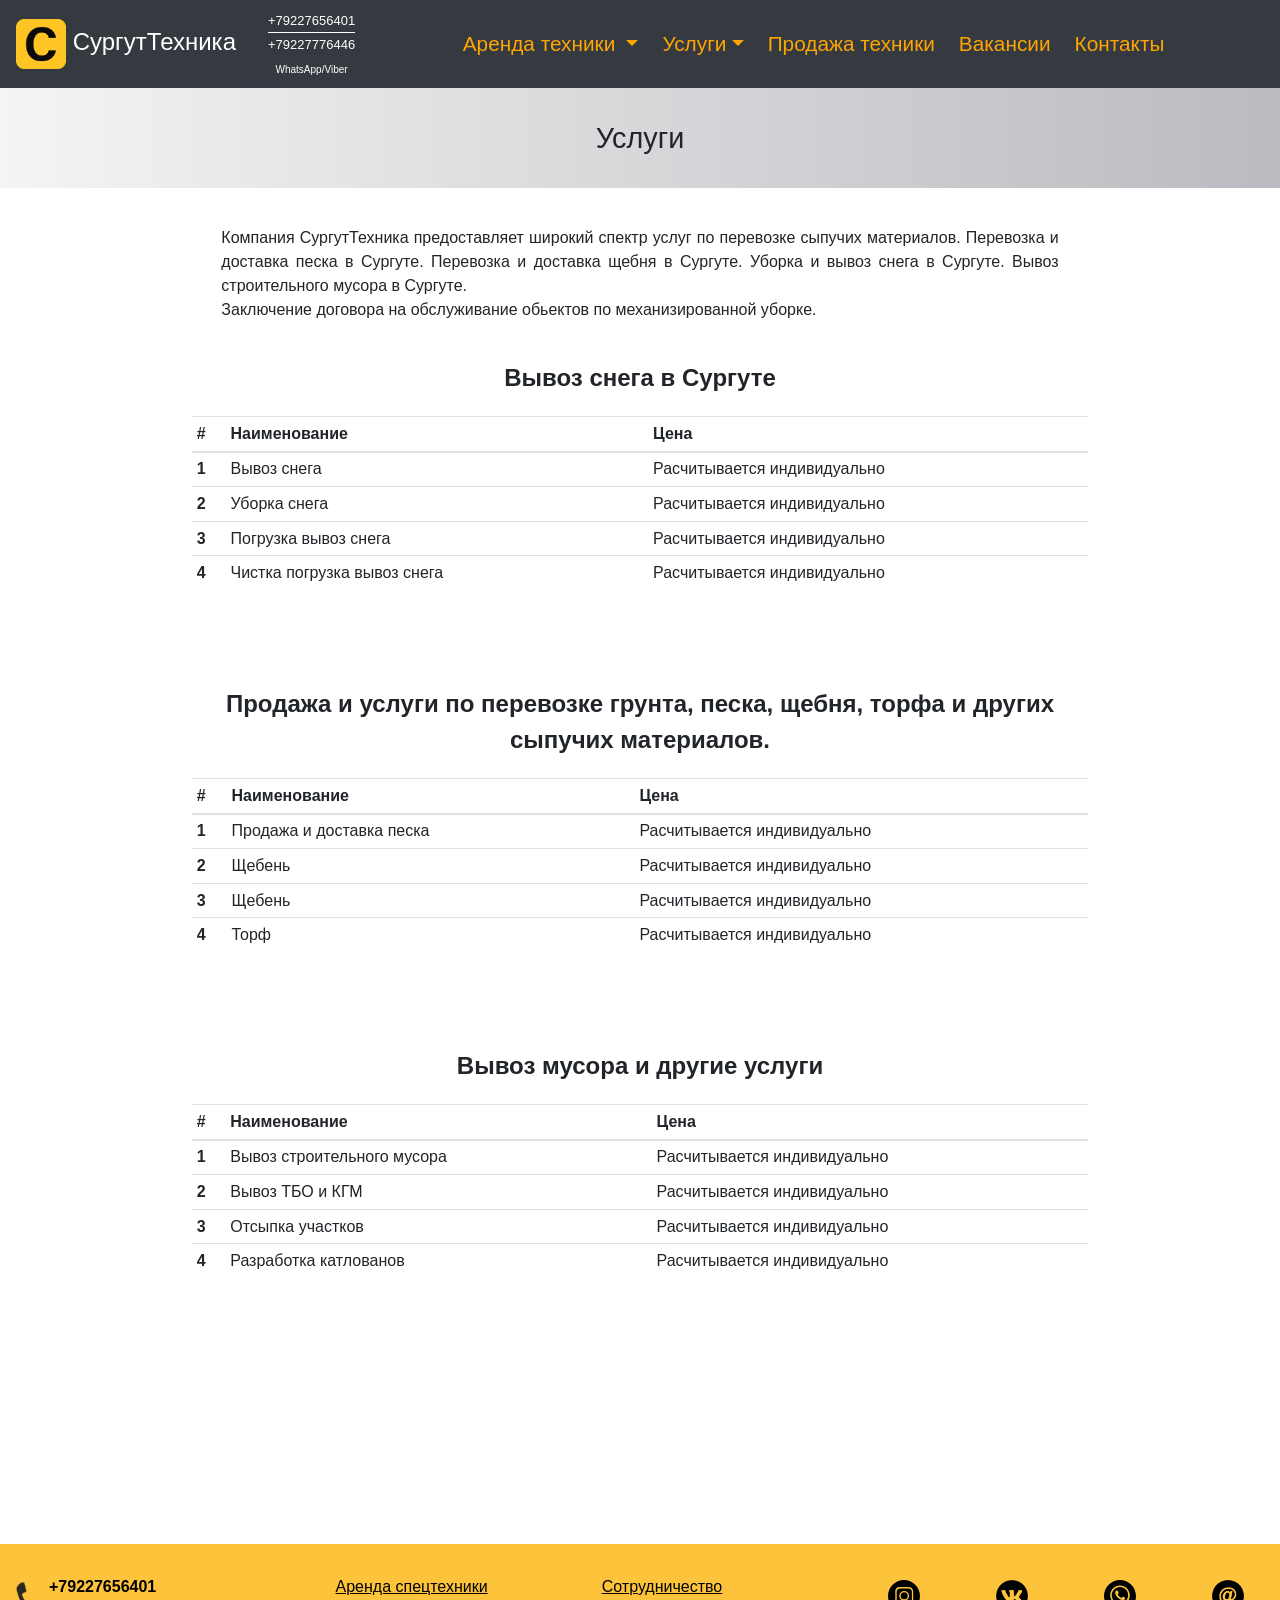
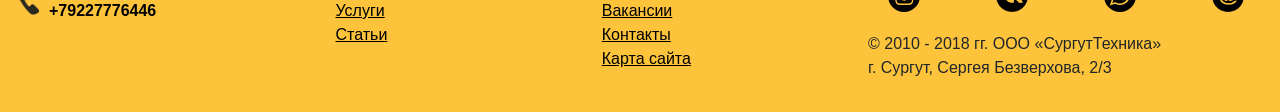
<file: services.html>
<!DOCTYPE html>
<html lang="en">
<head>
	<!-- Required meta tags -->
    <meta charset="utf-8">
    <meta name="viewport" content="width=device-width, initial-scale=1, shrink-to-fit=no">
	<!-- Required custom css -->
	<link rel="stylesheet" type="text/css" href="css/main.css">
	<link rel="shortcut icon" href="css/img/favicon.png" type="image/png">
	<!-- Bootstrap CSS -->
	<link rel="stylesheet" href="https://stackpath.bootstrapcdn.com/bootstrap/4.1.3/css/bootstrap.min.css" integrity="sha384-MCw98/SFnGE8fJT3GXwEOngsV7Zt27NXFoaoApmYm81iuXoPkFOJwJ8ERdknLPMO" crossorigin="anonymous">
	<title>Аренда техники в Сургуте</title>
</head>
<body class="">	
	<header>
		<nav class="navbar navbar-expand-lg navbar-dark bg-dark">
			<a class="navbar-brand logo" href="index.html">
				<img src="css/img/logo.png" width="50" height="50" class="d-inline-block align-center" alt="">
    			СургутТехника
			</a>

			<!-- HEADER PHONES -->
			<div class="d-flex flex-column text-center pl-3">
				<div class="">
					<a class="" href="tel:+79227656401" style="padding-bottom: 4px; color: #fff !important; text-decoration: none !important; font-size: 13px; border-bottom: 1px solid #fff;">
						+79227656401
					</a>
				</div>
				<div class="">
					<a class="" href="tel:+79227776446" style="color: #fff !important; text-decoration: none !important; font-size: 13px;">
						+79227776446
					</a>
				</div>
				<div class="">
					<span style="color: #fff; font-size: 10px;">WhatsApp/Viber</span>
				</div>

			</div>

			<!-- Кнопка меню для мобильной версии -->
			<button class="navbar-toggler" type="button" data-toggle="collapse" data-target="#navbarNavDropdown" aria-controls="navbarNavDropdown" aria-expanded="false" aria-label="Toggle navigation">
    			<span class="navbar-toggler-icon"></span>
  			</button>	
			<div class="collapse navbar-collapse" id="navbarNavDropdown">
				<ul class="navbar-nav mx-auto">
				  	<li class="nav-item dropdown nav-text">
				    	<a class="nav-link dropdown-toggle nav-text nav-text logo" href="#" id="navbarDropdownMenuLink" data-toggle="dropdown" aria-haspopup="true" aria-expanded="false">Аренда техники
				    </a>
				    <div class="dropdown-menu" aria-labelledby="navbarDropdownMenuLink">
		             	<!-- <div class="row row-rent-menu"> Для последующего расширения дропа на две колонки--> 
		                <!-- <div class="col-lg-6"> Для расширения дропа на две колонки-->
	                    <a class="dropdown-item" href="catalog/arenda_frontalnogo_porruzchika/arenda_frontalnogo_pogruzchika.html">Фронтальные погрузчики</a>
	                    <a class="dropdown-item" href="catalog/arenda_eskovatora_pogruzchika/arenda_eskovatora_pogruzchika.html">Экскаваторы-погрузчики</a>
	                    <a class="dropdown-item" href="catalog/arenda_ekskavatora_kolesnogo/arenda_kolesnogo_ekskovatora.html">Экскаваторы колесные</a>
	                    <a class="dropdown-item" href="catalog/arenda_mini_pogruzchika/arenda_mini_pogruzchika.html">Мини-погрузчики</a>
	                    <a class="dropdown-item" href="catalog/arenda_samosvala/arenda_samosvala.html">Самосвалы	</a>
	                    <a class="dropdown-item" href="catalog/arenda_krana/arenda_krana.html">Краны-манипуляторы</a>
	                      <a class="dropdown-item" href="catalog/arenda_musorovoza/arenda_musorovoza.html">Мусоровозы</a>
		                <!-- </div> Для расширения дропа на две колонки-->
		                <!-- <div class="col-lg-6"> Для расширения дропа на две колонки-->
		                <!-- </div> Для расширения дропа на две колонки-->  
				    </div>
					</li>
					<li class="nav-item dropdown nav-text">
						<a class="logo nav-link dropdown-toggle nav-text nav-text" href="#" id="navbarDropdownMenuLink" data-toggle="dropdown" aria-haspopup="true" aria-expanded="false">Услуги</a>
						<div class="dropdown-menu" aria-labelledby="navbarDropdownMenuLink">
							<!-- <div class="row row-rent-menu"> Для расширения дропа на две колонки--> 
				            <!-- <div class="col-lg-6"> Для расширения дропа на две колонки-->
			               <a class="dropdown-item" href="services.html#rocks">Доставка и перевозка сыпучих материалов</a>
			                <a class="dropdown-item" href="services.html#rocks">Вывоз грунта</a>
			                <a class="dropdown-item" href="services.html#snow">Вывоз снега</a>
			                <a class="dropdown-item" href="services.html#trash">Вывозу КГМ и ТБО</a>
				            <!-- </div> Для расширения дропа на две колонки-->
				            <!-- <div class="col-lg-6"> Для расширения дропа на две колонки-->
				            <!-- </div> Для расширения дропа на две колонки-->  
						</div>
					</li>
				  	<li class="nav-item logo">
				    	<a class="nav-link nav-text nav-text" href="sale.html">Продажа техники</a>
				  	</li>
				  	<li class="nav-item logo">
				    	<a class="nav-link nav-text nav-text" href="career.html">Вакансии</a>
				  	</li>
				  	<li class="nav-item logo">
				    	<a class="nav-link nav-text nav-text" href="contacts.html">Контакты</a>
				  	</li>
				</ul>
  			</div>
		</nav>
    </header>

    <section>
		<div class="conteiner">
			<div class="col-12 title-wrap title-text title-text-arenda">
				<h1><span>Услуги</span></h1>
			</div>
		</div>
	</section>

	<section>
		<div class="conteiner">


		<div class="d-flex flex-wrap">
					
			  	<div class="col-sm p-0"></div>

			  		<div class="col-sm-8 p-2" style="font-weight: 500; text-align: justify; ">
			  			Компания СургутТехника предоставляет широкий спектр услуг по перевозке сыпучих материалов. Перевозка и доставка песка в Сургуте. Перевозка и доставка щебня в Сургуте. 
						Уборка и вывоз снега в Сургуте. Вывоз строительного мусора в Сургуте. <br>
						Заключение договора на обслуживание обьектов по механизированной уборке. 
					</div>

				<div class="col-sm p-0"></div>

				
			</div>
				<!-- <div class="d-flex flex-column block-service-text">
					
					<div class="">
						Компания СургутТехника предоставляет широкий спектр услуг по перевозке сыпучих материалов. Перевозка и доставка песка в Сургуте. Перевозка и доставка щебня в Сургуте. 
						Уборка и вывоз снега в Сургуте. Вывоз строительного мусора в Сургуте. <br>
						Заключение договора на обслуживание обьектов по механизированной уборке. 
					</div>					
					
					
					</div> -->
				</div>
			</div>
	</section>

	<section>
		<div class="conteiner">
			<div class="d-flex flex-column table-wrap-flex">

				<!-- таблица снег -->
				<div class="table-item">
					
					<div class="item-table-name">
						<a name="snow"></a>
						Вывоз снега в Сургуте
					</div>
					
					<div class="item-table-content">
						<table class="table table-sm">
						  <thead>
						    <tr>
						      <th scope="col">#</th>
						      <th scope="col">Наименование</th>
						      <th scope="col"></th>
						      <th scope="col">Цена</th>
						    </tr>
						  </thead>
						  <tbody>
						    <tr>
						      <th scope="row">1</th>
						      <td>Вывоз снега</td>
						      <td></td>
						      <td>Расчитывается индивидуально</td>
						    </tr>
						     <tr>
						      <th scope="row">2</th>
						      <td>Уборка снега</td>
						      <td></td>
						      <td>Расчитывается индивидуально</td>
						    </tr>
						    <tr>
						      <th scope="row">3</th>
						      <td>Погрузка вывоз снега</td>
						      <td></td>
						      <td>Расчитывается индивидуально</td>
						    </tr> 
						    <tr>
						      <th scope="row">4</th>
						      <td>Чистка погрузка вывоз снега</td>
						      <td></td>
						      <td>Расчитывается индивидуально</td>
						    </tr>
						  </tbody>
						</table>
						
					</div>

				</div>
				<!-- конец таблицы снег -->

				<!-- таблица перевозка сыпучих материалов -->
				<div class="table-item">
					
					<div class="item-table-name">
						<a name="rocks"></a>
						Продажа и услуги по перевозке грунта, песка, щебня, 
						торфа и других сыпучих материалов.
					</div>
					
					<div class="item-table-content">
						<table class="table table-sm">
						  <thead>
						    <tr>
						      <th scope="col">#</th>
						      <th scope="col">Наименование</th>
						      <th scope="col"></th>
						      <th scope="col">Цена</th>
						    </tr>
						  </thead>
						  <tbody>
						    <tr>
						      <th scope="row">1</th>
						      <td>Продажа и доставка песка</td>
						      <td></td>
						      <td>Расчитывается индивидуально</td>
						    </tr>
						    <tr>
						      <th scope="row">2</th>
						      <td>Щебень</td>
						      <td></td>
						      <td>Расчитывается индивидуально</td>
						    </tr>
						   	<tr>
						      <th scope="row">3</th>
						      <td>Щебень</td>
						      <td></td>
						      <td>Расчитывается индивидуально</td>
						    </tr>
						    <tr>
						      <th scope="row">4</th>
						      <td>Торф</td>
						      <td></td>
						      <td>Расчитывается индивидуально</td>
						    </tr>
						  </tbody>
						</table>
					</div>

				</div>
				<!-- конец таблицы перевозка сыпучих материалов -->

				<!-- таблица вывоз мусора	 -->
				<div class="table-item">
					
					<div class="item-table-name">
						<a name="trash"></a>
						Вывоз мусора и другие услуги
					</div>
					
					<div class="item-table-content">
						<table class="table table-sm">
						  <thead>
						    <tr>
						      <th scope="col">#</th>
						      <th scope="col">Наименование</th>
						      <th scope="col"></th>
						      <th scope="col">Цена</th>
						    </tr>
						  </thead>
						  <tbody>
						    <tr>
						      <th scope="row">1</th>
						      <td>Вывоз строительного мусора</td>
						      <td></td>
						      <td>Расчитывается индивидуально</td>
						    </tr>
						    <tr>
						      <th scope="row">2</th>
						      <td>Вывоз ТБО и КГМ</td>
						      <td></td>
						      <td>Расчитывается индивидуально</td>
						    </tr>
						    <tr>
						      <th scope="row">3</th>
						      <td>Отсыпка участков</td>
						      <td></td>
						      <td>Расчитывается индивидуально</td>
						    </tr>
						    <tr>
						      <th scope="row">4</th>
						      <td>Разработка катлованов</td>
						      <td></td>
						      <td>Расчитывается индивидуально</td>
						    </tr>
						  </tbody>
						</table>
					</div>

				</div>
				<!-- конец таблицы вывоз мусора	 -->

			</div>
		</div>
		<div class="" style="height: 200px;"></div>
	</section>


	<!-- МЫ НА КАРТЕ
	<section>
		<div class="conteiner-fluid">
			<script type="text/javascript" charset="utf-8" async src="https://api-maps.yandex.ru/services/constructor/1.0/js/?um=constructor%3Aca34e95a37369c1015ab9162205f5e026b2c1039f94da71fc60b3027888a84a6&amp;width=100%25&amp;height=400&amp;lang=ru_RU&amp;scroll=true"></script>
		</div>	
	</section> -->
	
	<section>

		<div class="prefooter p-3 ">
			<div class="contaner">
				<div class="row">
					<div class="col-md-3 col-sm-5 col-xs-12">
						<div class="iphone">
						    <div class="d-flex flex-wrap">
						    	<div class="d-flex align-items-center">
						    		<img src="css/img/phone-footer.png" alt="">
						    	</div>
						    	<div class=""> 
						    		<div class="">
						    			<a class="numbers" href="tel:+79227656401">
						    				+79227656401
						    			</a>
						    		</div>
						    		<div class="">
						    			<a class="numbers" href="tel:+79227776446">
						    				+79227776446
						    			</a>
						    		</div>
						    	</div>
						    	
						    </div>
						</div>			
					</div>

					<div class="col-md-5 col-sm-7 col-xs-12">
						<div class="row footer-page-link-wrapper">
							<div class="col-6">
								<a class="footer-page-link-item" href="catalog/arenda_frontalnogo_porruzchika/arenda_frontalnogo_pogruzchika.html">Аренда спецтехники</a>
								<a class="footer-page-link-item" href="services.html">Услуги</a>
								<a class="footer-page-link-item" href="none-page.html">Статьи</a>
							</div>
							<div class="col-6">
								<a class="footer-page-link-item" href="none-page.html">Сотрудничество</a>
								<a class="footer-page-link-item" href="career.html">Вакансии</a>
								<a class="footer-page-link-item" href="contacts.html">Контакты</a>
								<a class="footer-page-link-item" href="none-page.html">Карта сайта</a>
							</div>
						</div>
					</div>
				
					<div class="col-md-4 col-sm-12">
						<div class="social-links-wrapper">
							<div class="social-link-item social-link-instagram">
								<a href="https://www.instagram.com/anton_stratila/" target="_blank">
									<img src="css/img/insta_round.svg" alt="Instagram">
								</a>
							</div>
							<div class="social-link-item social-link-facebook">
								<a href="https://vk.com/antoxa_s_t" target="_blank">
									<img src="css/img/VK_logo.png" alt="Vkontakte">
								</a>
							</div>
							<!-- <div class="social-link-item social-link-youtube">
								<a href="https://www.youtube.com/channel/UC1H5PbaDopqKVAINmPSc1ZQ" target="_blank">
									<img src="css/img/youtube_round.svg" alt="YouTube">
								</a>
							</div> -->
							<div class="social-link-item social-link-phone">
								<a href="tel:+79227656401">
									<img src="css/img/viber_round.svg" alt="">
								</a>
							</div>
							<div class="social-link-item social-link-email">
								<a href="mailto:621452@bk.ru" target="_blank">
									<img src="css/img/telegram_round.svg" alt="YouTube">
								</a>
							</div>
						</div>
						<div class="copyright">
							<p class="txt">
								&copy; 2010 - 2018&nbsp;гг. ООО «СургутТехника» <br>г. Сургут, Сергея Безверхова, 2/3
							</p>
							<div class="clear"></div>
						</div>
					</div>
			</div><!-- .row -->
		</div><!-- .container -->
	</div><!-- .pre-footer -->
	</section>
    	

<script src="https://code.jquery.com/jquery-3.3.1.slim.min.js" integrity="sha384-q8i/X+965DzO0rT7abK41JStQIAqVgRVzpbzo5smXKp4YfRvH+8abtTE1Pi6jizo" crossorigin="anonymous"></script>
<script src="https://cdnjs.cloudflare.com/ajax/libs/popper.js/1.14.3/umd/popper.min.js" integrity="sha384-ZMP7rVo3mIykV+2+9J3UJ46jBk0WLaUAdn689aCwoqbBJiSnjAK/l8WvCWPIPm49" crossorigin="anonymous"></script>
<script src="https://stackpath.bootstrapcdn.com/bootstrap/4.1.3/js/bootstrap.min.js" integrity="sha384-ChfqqxuZUCnJSK3+MXmPNIyE6ZbWh2IMqE241rYiqJxyMiZ6OW/JmZQ5stwEULTy" crossorigin="anonymous"></script>
</body>
</html>
</file>
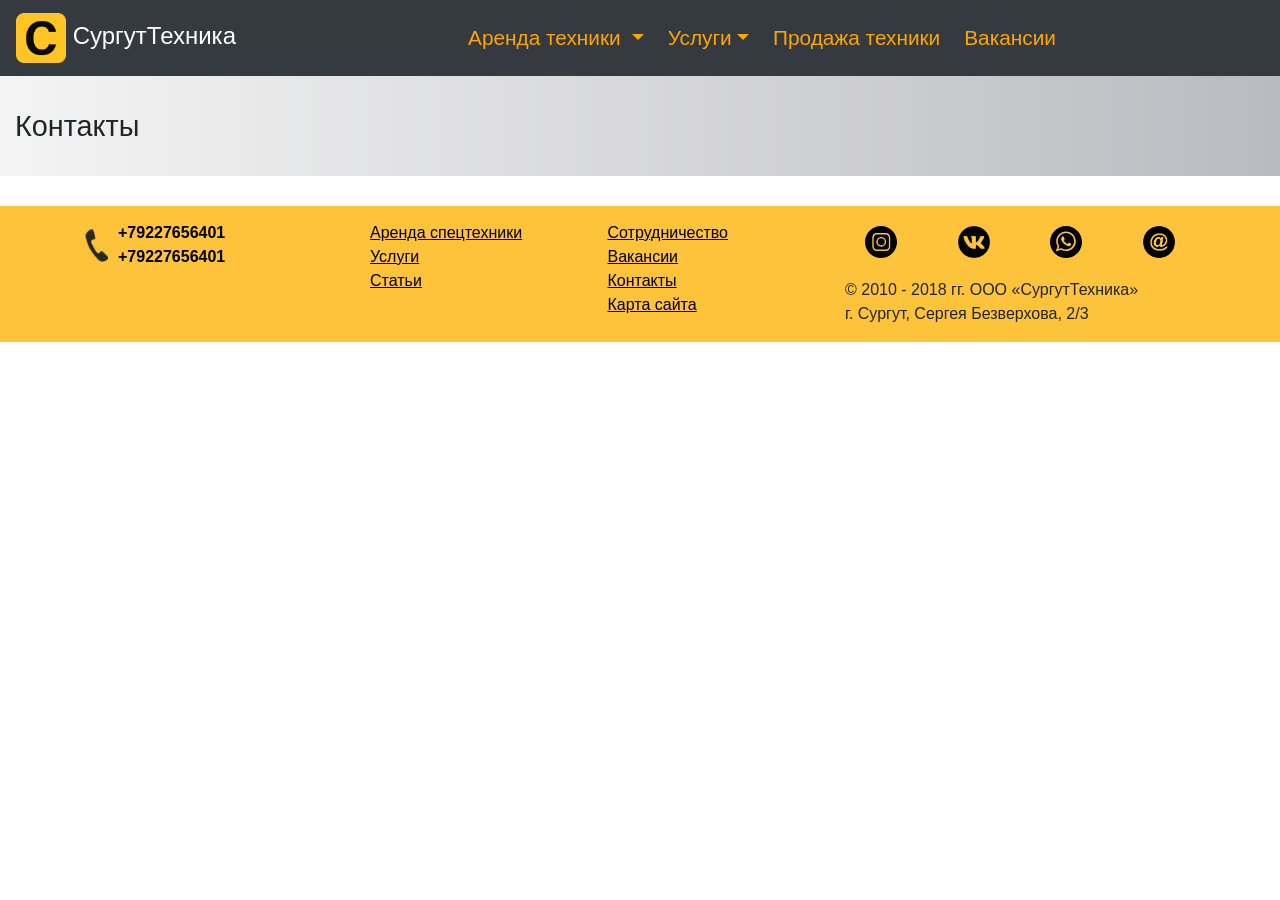
<file: cotacts/contacts.html>
<!DOCTYPE html>
<html lang="en">
<head>
	<!-- Required meta tags -->
    <meta charset="utf-8">
    <meta name="viewport" content="width=device-width, initial-scale=1, shrink-to-fit=no">
	<!-- Required custom css -->
	
	<link rel="stylesheet" type="text/css" href="../../css/main.css">
	
	<link rel="shortcut icon" href="../../css/img/favicon.png" type="image/png">
	<!-- Bootstrap CSS -->
	
	<link rel="stylesheet" href="https://stackpath.bootstrapcdn.com/bootstrap/4.1.3/css/bootstrap.min.css" integrity="sha384-MCw98/SFnGE8fJT3GXwEOngsV7Zt27NXFoaoApmYm81iuXoPkFOJwJ8ERdknLPMO" crossorigin="anonymous">
	<title>Аренда техники в Сургуте</title>
</head>
<body class="">	
	<header>
		<nav class="navbar navbar-expand-lg navbar-dark bg-dark">
			<a class="navbar-brand logo" href="../../index.html">
				<img src="../../css/img/logo.png" width="50" height="50" class="d-inline-block align-center" alt="">
    			СургутТехника
			</a>

			<!-- Кнопка меню для мобильной версии -->
			<button class="navbar-toggler" type="button" data-toggle="collapse" data-target="#navbarNavDropdown" aria-controls="navbarNavDropdown" aria-expanded="false" aria-label="Toggle navigation">
    			<span class="navbar-toggler-icon"></span>
  			</button>
			<div class="collapse navbar-collapse" id="navbarNavDropdown">
				<ul class="navbar-nav mx-auto">
				  	<li class="nav-item dropdown nav-text">
				    	<a class="nav-link dropdown-toggle nav-text nav-text logo" href="#" id="navbarDropdownMenuLink" data-toggle="dropdown" aria-haspopup="true" aria-expanded="false">Аренда техники
				    </a>
				    <div class="dropdown-menu" aria-labelledby="navbarDropdownMenuLink">
		             	<!-- <div class="row row-rent-menu"> Для последующего расширения дропа на две колонки--> 
		                <!-- <div class="col-lg-6"> Для расширения дропа на две колонки-->
	                    <a class="dropdown-item" href="">Фронтальные погрузчики</a>
	                    <a class="dropdown-item" href="">Экскаваторы-погрузчики</a>
	                    <a class="dropdown-item" href="">Экскаваторы колесные</a>
	                    <a class="dropdown-item" href="">Мини-погрузчики</a>
	                    <a class="dropdown-item" href="">Самосвалы	</a>
	                    <a class="dropdown-item" href="">Краны-манипуляторы</a>
		                <!-- </div> Для расширения дропа на две колонки-->
		                <!-- <div class="col-lg-6"> Для расширения дропа на две колонки-->
		                <!-- </div> Для расширения дропа на две колонки-->  
				    </div>
					</li>
					<li class="nav-item dropdown nav-text">
						<a class="logo nav-link dropdown-toggle nav-text nav-text" href="#" id="navbarDropdownMenuLink" data-toggle="dropdown" aria-haspopup="true" aria-expanded="false">Услуги</a>
						<div class="dropdown-menu" aria-labelledby="navbarDropdownMenuLink">
							<!-- <div class="row row-rent-menu"> Для расширения дропа на две колонки--> 
				            <!-- <div class="col-lg-6"> Для расширения дропа на две колонки-->
			                <a class="dropdown-item" href="">Доставка и перевозка сыпучих материалов</a>
			                <a class="dropdown-item" href="">Вывоз грунта</a>
			                <a class="dropdown-item" href="">Вывоз снега</a>
			                <a class="dropdown-item" href="">Вывозу КГМ и ТБО</a>
				            <!-- </div> Для расширения дропа на две колонки-->
				            <!-- <div class="col-lg-6"> Для расширения дропа на две колонки-->
				            <!-- </div> Для расширения дропа на две колонки-->  
						</div>
					</li>
				  	<li class="nav-item logo">
				    	<a class="nav-link nav-text nav-text" href="#">Продажа техники</a>
				  	</li>
				  	<li class="nav-item logo">
				    	<a class="nav-link nav-text nav-text" href="#">Вакансии</a>
				  	</li>
				</ul>
  			</div>
		</nav>


    </header>
	<section>
		<div class="conteiner">
			<div class="col-12 title-wrap title-text">
				<h1>Контакты</h1>
			</div>
		</div>
	</section>

	<section>
		<div class="container contacts">  <!-- conteiner контакты -->
			<div class="row"><!--  основной блок -->
					
			</div><!--  основной блок  -->
		</div> <!-- conteiner контакты -->
	
	</section>
	
	<section> <!-- prefooter begin -->
		<div class="prefooter">
			<div class="container">
				<div class="row">
					<div class="col-md-3 col-sm-5 col-xs-12">
						<div class="iphone">
						    <div class="d-flex flex-wrap">
						    	<div class="d-flex align-items-center">
						    		<img src="../../css/img/phone-footer.png" alt="">
						    	</div>
						    	<div class=""> 
						    		<div class="">
						    			<a class="numbers" href="tel:+79227656401">
						    				+79227656401
						    			</a>
						    		</div>
						    		<div class="">
						    			<a class="numbers" href="tel:+79227656401"">
						    				+79227656401
						    			</a>
						    		</div>
						    	</div>
						    	
						    </div>
						</div>			
					</div>

					<div class="col-md-5 col-sm-7 col-xs-12">
						<div class="row footer-page-link-wrapper">
							<div class="col-6">
								<a class="footer-page-link-item" href="/catalog/">Аренда спецтехники</a>
								<a class="footer-page-link-item" href="/services/">Услуги</a>
								<a class="footer-page-link-item" href="/articles/">Статьи</a>
							</div>
							<div class="col-6">
								<a class="footer-page-link-item" href="/partnership/">Сотрудничество</a>
								<a class="footer-page-link-item" href="/jobs/">Вакансии</a>
								<a class="footer-page-link-item" href="/contacts/">Контакты</a>
								<a class="footer-page-link-item" href="/sitemap/">Карта сайта</a>
							</div>
						</div>
					</div>
				
					<div class="col-md-4 col-sm-12">
						<div class="social-links-wrapper">
							<div class="social-link-item social-link-instagram">
								<a href="https://www.instagram.com/anton_stratila/" target="_blank">
									<img src="../../css/img/insta_round.svg" alt="Instagram">
								</a>
							</div>
							<div class="social-link-item social-link-facebook">
								<a href="https://vk.com/antoxa_s_t" target="_blank">
									<img src="../../css/img/VK_logo.png" alt="Vkontakte">
								</a>
							</div>
							<!-- <div class="social-link-item social-link-youtube">
								<a href="https://www.youtube.com/channel/UC1H5PbaDopqKVAINmPSc1ZQ" target="_blank">
									<img src="css/img/youtube_round.svg" alt="YouTube">
								</a>
							</div> -->
							<div class="social-link-item social-link-phone">
								<a href="tel:+79227656401">
									<img src="../../css/img/viber_round.svg" alt="YouTube">
								</a>
							</div>
							<div class="social-link-item social-link-email">
								<a href="mailto:534152@bk.ru" target="_blank">
									<img src="../../css/img/telegram_round.svg" alt="YouTube">
								</a>
							</div>
						</div>
						<div class="copyright">
							<p class="txt">
								&copy; 2010 - 2018&nbsp;гг. ООО «СургутТехника» <br>г. Сургут, Сергея Безверхова, 2/3
							</p>
							<div class="clear"></div>
						</div>
					</div>
			</div><!-- .row -->
		</div>
	</div><!-- prefooter end  -->
	</section>
    	

<script src="https://code.jquery.com/jquery-3.3.1.slim.min.js" integrity="sha384-q8i/X+965DzO0rT7abK41JStQIAqVgRVzpbzo5smXKp4YfRvH+8abtTE1Pi6jizo" crossorigin="anonymous"></script>
<script src="https://cdnjs.cloudflare.com/ajax/libs/popper.js/1.14.3/umd/popper.min.js" integrity="sha384-ZMP7rVo3mIykV+2+9J3UJ46jBk0WLaUAdn689aCwoqbBJiSnjAK/l8WvCWPIPm49" crossorigin="anonymous"></script>
<script src="https://stackpath.bootstrapcdn.com/bootstrap/4.1.3/js/bootstrap.min.js" integrity="sha384-ChfqqxuZUCnJSK3+MXmPNIyE6ZbWh2IMqE241rYiqJxyMiZ6OW/JmZQ5stwEULTy" crossorigin="anonymous"></script>
</body>
</html>
</file>
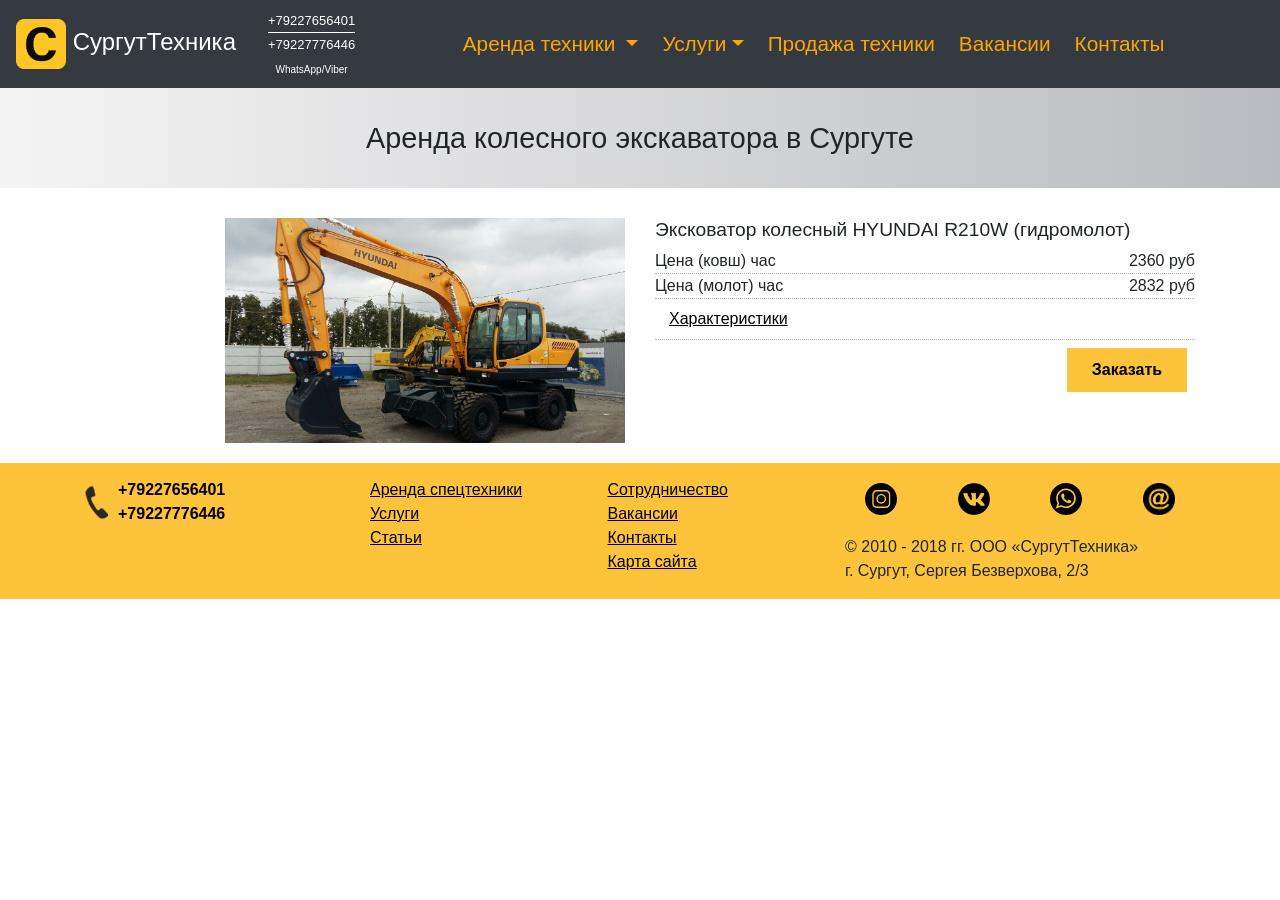
<file: catalog/arenda_ekskavatora_kolesnogo/arenda_kolesnogo_ekskovatora.html>
<!DOCTYPE html>
<html lang="en">
<head>
	<!-- Required meta tags -->
    <meta charset="utf-8">
    <meta name="viewport" content="width=device-width, initial-scale=1, shrink-to-fit=no">
	<!-- Required custom css -->
	
	<link rel="stylesheet" type="text/css" href="../../css/main.css">
	
	<link rel="shortcut icon" href="../../css/img/favicon.png" type="image/png">
	<!-- Bootstrap CSS -->
	
	<link rel="stylesheet" href="https://stackpath.bootstrapcdn.com/bootstrap/4.1.3/css/bootstrap.min.css" integrity="sha384-MCw98/SFnGE8fJT3GXwEOngsV7Zt27NXFoaoApmYm81iuXoPkFOJwJ8ERdknLPMO" crossorigin="anonymous">
	<title>Аренда техники в Сургуте</title>
</head>
<body class="">	
	<header>
		<nav class="navbar navbar-expand-lg navbar-dark bg-dark">
			<a class="navbar-brand logo" href="../../index.html">
				<img src="../../css/img/logo.png" width="50" height="50" class="d-inline-block align-center" alt="">
    			СургутТехника
			</a>

			<!-- HEADER PHONES -->
			<div class="d-flex flex-column text-center pl-3">
				<div class="">
					<a class="" href="tel:+79227656401" style="padding-bottom: 4px; color: #fff !important; text-decoration: none !important; font-size: 13px; border-bottom: 1px solid #fff;">
						+79227656401
					</a>
				</div>
				<div class="">
					<a class="" href="tel:++79227776446" style="color: #fff !important; text-decoration: none !important; font-size: 13px;">
						+79227776446
					</a>
				</div>
				<div class="">
					<span style="color: #fff; font-size: 10px;">WhatsApp/Viber</span>
				</div>

			</div>

			<!-- Кнопка меню для мобильной версии -->
			<button class="navbar-toggler" type="button" data-toggle="collapse" data-target="#navbarNavDropdown" aria-controls="navbarNavDropdown" aria-expanded="false" aria-label="Toggle navigation">
    			<span class="navbar-toggler-icon"></span>
  			</button>
			<div class="collapse navbar-collapse" id="navbarNavDropdown">
				<ul class="navbar-nav mx-auto">
				  	<li class="nav-item dropdown nav-text">
				    	<a class="nav-link dropdown-toggle nav-text nav-text logo" href="#" id="navbarDropdownMenuLink" data-toggle="dropdown" aria-haspopup="true" aria-expanded="false">Аренда техники
				    </a>
				    <div class="dropdown-menu" aria-labelledby="navbarDropdownMenuLink">
		             	<!-- <div class="row row-rent-menu"> Для последующего расширения дропа на две колонки--> 
		                <!-- <div class="col-lg-6"> Для расширения дропа на две колонки-->
	                    <a class="dropdown-item" href="../arenda_frontalnogo_porruzchika/arenda_frontalnogo_pogruzchika.html">Фронтальные погрузчики</a>
	                    <a class="dropdown-item" href="../arenda_eskovatora_pogruzchika/arenda_eskovatora_pogruzchika.html">Экскаваторы-погрузчики</a>
	                    <a class="dropdown-item" href="arenda_kolesnogo_ekskovatora.html">Экскаваторы колесные</a>
	                    <a class="dropdown-item" href="../arenda_mini_pogruzchika/arenda_mini_pogruzchika.html">Мини-погрузчики</a>
	                    <a class="dropdown-item" href="../arenda_samosvala/arenda_samosvala.html">Самосвалы	</a>
	                    <a class="dropdown-item" href="../arenda_krana/arenda_krana.html">Краны-манипуляторы</a>
	                    <a class="dropdown-item" href="../arenda_musorovoza/arenda_musorovoza.html">Мусоровоза</a>
		                <!-- </div> Для расширения дропа на две колонки-->
		                <!-- <div class="col-lg-6"> Для расширения дропа на две колонки-->
		                <!-- </div> Для расширения дропа на две колонки-->  
				    </div>
					</li>
					<li class="nav-item dropdown nav-text">
						<a class="logo nav-link dropdown-toggle nav-text nav-text" href="#" id="navbarDropdownMenuLink" data-toggle="dropdown" aria-haspopup="true" aria-expanded="false">Услуги</a>
						<div class="dropdown-menu" aria-labelledby="navbarDropdownMenuLink">
							<!-- <div class="row row-rent-menu"> Для расширения дропа на две колонки--> 
				            <!-- <div class="col-lg-6"> Для расширения дропа на две колонки-->
			                <a class="dropdown-item" href="../../services.html">Доставка и перевозка сыпучих материалов</a>
			                <a class="dropdown-item" href="../../services.html">Вывоз грунта</a>
			                <a class="dropdown-item" href="../../services.html">Вывоз снега</a>
			                <a class="dropdown-item" href="../../services.html">Вывозу КГМ и ТБО</a>
				            <!-- </div> Для расширения дропа на две колонки-->
				            <!-- <div class="col-lg-6"> Для расширения дропа на две колонки-->
				            <!-- </div> Для расширения дропа на две колонки-->  
						</div>
					</li>
				  	<li class="nav-item logo">
				    	<a class="nav-link nav-text nav-text" href="../../sale.html">Продажа техники</a>
				  	</li>
				  	<li class="nav-item logo">
				    	<a class="nav-link nav-text nav-text" href="../../career.html">Вакансии</a>
				  	</li>
				  	<li class="nav-item logo">
				    	<a class="nav-link nav-text nav-text" href="../../contacts.html">Контакты</a>
				  	</li>
				</ul>
  			</div>
		</nav>


    </header>
	<section>
		<div class="conteiner">
			<div class="col-12 title-wrap title-text title-text-arenda">
				<h1>Аренда колесного экскаватора в Сургуте</h1>
			</div>
		</div>
	</section>

	<section>
		<div class="container">  <!-- conteiner description -->
			<div class="row description"><!--  основной блок описания -->
						<div class="col description-img"><!-- Фото описания -->
							<img src="../../css/img/Hyundai-R180.jpg" alt="" width="400" align="right">
						</div><!-- Конец фото описания -->

				<div class="col"> <!-- Текст блока описания -->
						<div class="discribe-wrap"> <!-- обертка описания текста начало -->
							
							<div class="discribe-title">
								<h1>Эксковатор колесный HYUNDAI R210W (гидромолот)</h1>
							</div>
							<div class="d-flex justify-content-between bot-line">
								<div>
									Цена (ковш) час
								</div>
								<div>
									 2360 руб
								</div>
							</div>	
							<div class="d-flex justify-content-between bot-line">
								<div>
									Цена (молот) час
								</div>
								<div>
									2832 руб
								</div>
							</div>	
							<div class="d-flex justify-content-between bot-line"><!-- Характеристики и выпадающий список -->
								<div id="accordion"><!-- Характеристики и выпадающий список -->
									<div class="card border-white"><!-- Характеристики и выпадающий список -->
									    <button class="btn btn-link collapsed" data-toggle="collapse" data-target="#collapseOne" aria-expanded="true" aria-controls="collapseOne">
									        Характеристики
									    </button>

									    <div id="collapseOne" class="collapse">
									    	<div class="specifications-wrap">
										       	<ul>
										       		<li>
										       			<div class="d-flex justify-content-between">
															<div class="">
																Глубина копания
															</div>
															<div class="specifications-item-value">
																6,4 м
															</div>
														</div>
													</li>
										       		<li>
										       			<div class="d-flex justify-content-between">
															<div>
																Радиус копания 
															</div>
															<div class="specifications-item-value"> 
																 10 м 
															</div>
														</div>
										       		</li>
										       		<li>
										       			<div class="d-flex justify-content-between">
															<div>
																Объем ковша 
															</div>
															<div class="specifications-item-value">
																1,1 м3
															</div>
														</div>
										       		</li>
										       	</ul>
									    	</div>
									    </div>
									</div><!-- Характеристики и выпадающий список -->
								</div><!-- Характеристики и выпадающий список -->
							</div><!-- Характеристики и выпадающий список -->
						</div><!-- обертка описания текста конец -->
						<div class="d-flex flex-row-reverse">	<!-- ORDER BUTTON -->
							<div class="p-1 m-2 order-btn text-center">
								<button type="button" class="btn btn-primary" data-toggle="modal" data-target="#exampleModal" data-whatever="@mdo">Заказать</button>
							</div>
						</div>	<!-- ORDER BUTTON END-->

				</div> <!-- Текст блока описания -->
			</div><!--  основной блок описания -->
		</div> <!-- conteiner description -->
	</section>
	
	<section> <!-- prefooter begin -->
		<div class="prefooter">
			<div class="container">
				<div class="row">
					<div class="col-md-3 col-sm-5 col-xs-12">
						<div class="iphone">
						    <div class="d-flex flex-wrap">
						    	<div class="d-flex align-items-center">
						    		<img src="../../css/img/phone-footer.png" alt="">
						    	</div>
						    	<div class=""> 
						    		<div class="">
						    			<a class="numbers" href="tel:+79227656401">
						    				+79227656401
						    			</a>
						    		</div>
						    		<div class="">
						    			<a class="numbers" href="tel:+79227776446">
						    				+79227776446
						    			</a>
						    		</div>
						    	</div>
						    	
						    </div>
						</div>			
					</div>

					<div class="col-md-5 col-sm-7 col-xs-12">
						<div class="row footer-page-link-wrapper">
							<div class="col-6">
								<a class="footer-page-link-item" href="../../none-page.html">Аренда спецтехники</a>
								<a class="footer-page-link-item" href="../../services.html">Услуги</a>
								<a class="footer-page-link-item" href="../../none-page.html">Статьи</a>
							</div>
							<div class="col-6">
								<a class="footer-page-link-item" href="../../none-page.html">Сотрудничество</a>
								<a class="footer-page-link-item" href="../../career.html">Вакансии</a>
								<a class="footer-page-link-item" href="../../contacts.html">Контакты</a>
								<a class="footer-page-link-item" href="../../none-page.html">Карта сайта</a>
							</div>
						</div>
					</div>
				
					<div class="col-md-4 col-sm-12">
						<div class="social-links-wrapper">
							<div class="social-link-item social-link-instagram">
								<a href="https://www.instagram.com/anton_stratila/" target="_blank">
									<img src="../../css/img/insta_round.svg" alt="Instagram">
								</a>
							</div>
							<div class="social-link-item social-link-facebook">
								<a href="https://vk.com/antoxa_s_t" target="_blank">
									<img src="../../css/img/VK_logo.png" alt="Vkontakte">
								</a>
							</div>
							<!-- <div class="social-link-item social-link-youtube">
								<a href="https://www.youtube.com/channel/UC1H5PbaDopqKVAINmPSc1ZQ" target="_blank">
									<img src="css/img/youtube_round.svg" alt="YouTube">
								</a>
							</div> -->
							<div class="social-link-item social-link-phone">
								<a href="tel:+79227656401">
									<img src="../../css/img/viber_round.svg" alt="YouTube">
								</a>
							</div>
							<div class="social-link-item social-link-email">
								<a href="mailto:621452@bk.ru" target="_blank">
									<img src="../../css/img/email.png" alt="Электронная почта">
								</a>
							</div>
						</div>
						<div class="copyright">
							<p class="txt">
								&copy; 2010 - 2018&nbsp;гг. ООО «СургутТехника» <br>г. Сургут, Сергея Безверхова, 2/3
							</p>
							<div class="clear"></div>
						</div>
					</div>
			</div><!-- .row -->
		</div>
	</div><!-- prefooter end  -->
	</section>
    	<!--Submit order form start-->								
	<div class="modal fade" id="exampleModal" tabindex="-1" role="dialog" aria-labelledby="exampleModalLabel" aria-hidden="true">
	  <div class="modal-dialog" role="document">
	    <div class="modal-content">
	      <div class="modal-header">
	        <h5 class="modal-title" id="exampleModalLabel">Заказ</h5>
	        <button type="button" class="close" data-dismiss="modal" aria-label="Close">
	          <span aria-hidden="true">&times;</span>
	        </button>
	      </div>
	      <div class="modal-body">
	       <form action="telegram.php" method="POST">
      			<legend>Заголовок формы</legend>

      			<div class="form-group">
      				<label for="">Введите ваше имя</label>
      				<input type="text" class="form-control" id="" name="user_name" placeholder="Например, Иван">
      			</div>
      		
      			<div class="form-group">
      				<label for="">Введите номер телефона</label>
      				<input type="text" class="form-control" id="" name="user_phone" placeholder="+7 (999) 99 99 999">
      			</div>
      		
      			<div class="form-group">
      				<label for="">Введите email</label>
      				<input type="text" class="form-control" id="" name="user_email" placeholder="mail@mail.ru">
      			</div>
      		
      			<button type="submit" class="btn btn-primary">Отправить</button>
      		</form>
	      </div>
	      <!-- <div class="modal-footer">
	        <button type="button" class="btn btn-secondary" data-dismiss="modal">Закрыть</button>
	        <button type="submit" class="btn btn-primary">Отправить заказ</button>
	      </div> -->
	    </div>
	  </div>
	</div>
<!--Submit order form end-->								


<script src="https://code.jquery.com/jquery-3.3.1.slim.min.js" integrity="sha384-q8i/X+965DzO0rT7abK41JStQIAqVgRVzpbzo5smXKp4YfRvH+8abtTE1Pi6jizo" crossorigin="anonymous"></script>
<script src="https://cdnjs.cloudflare.com/ajax/libs/popper.js/1.14.3/umd/popper.min.js" integrity="sha384-ZMP7rVo3mIykV+2+9J3UJ46jBk0WLaUAdn689aCwoqbBJiSnjAK/l8WvCWPIPm49" crossorigin="anonymous"></script>
<script src="https://stackpath.bootstrapcdn.com/bootstrap/4.1.3/js/bootstrap.min.js" integrity="sha384-ChfqqxuZUCnJSK3+MXmPNIyE6ZbWh2IMqE241rYiqJxyMiZ6OW/JmZQ5stwEULTy" crossorigin="anonymous"></script>
</body>
</html>
</file>
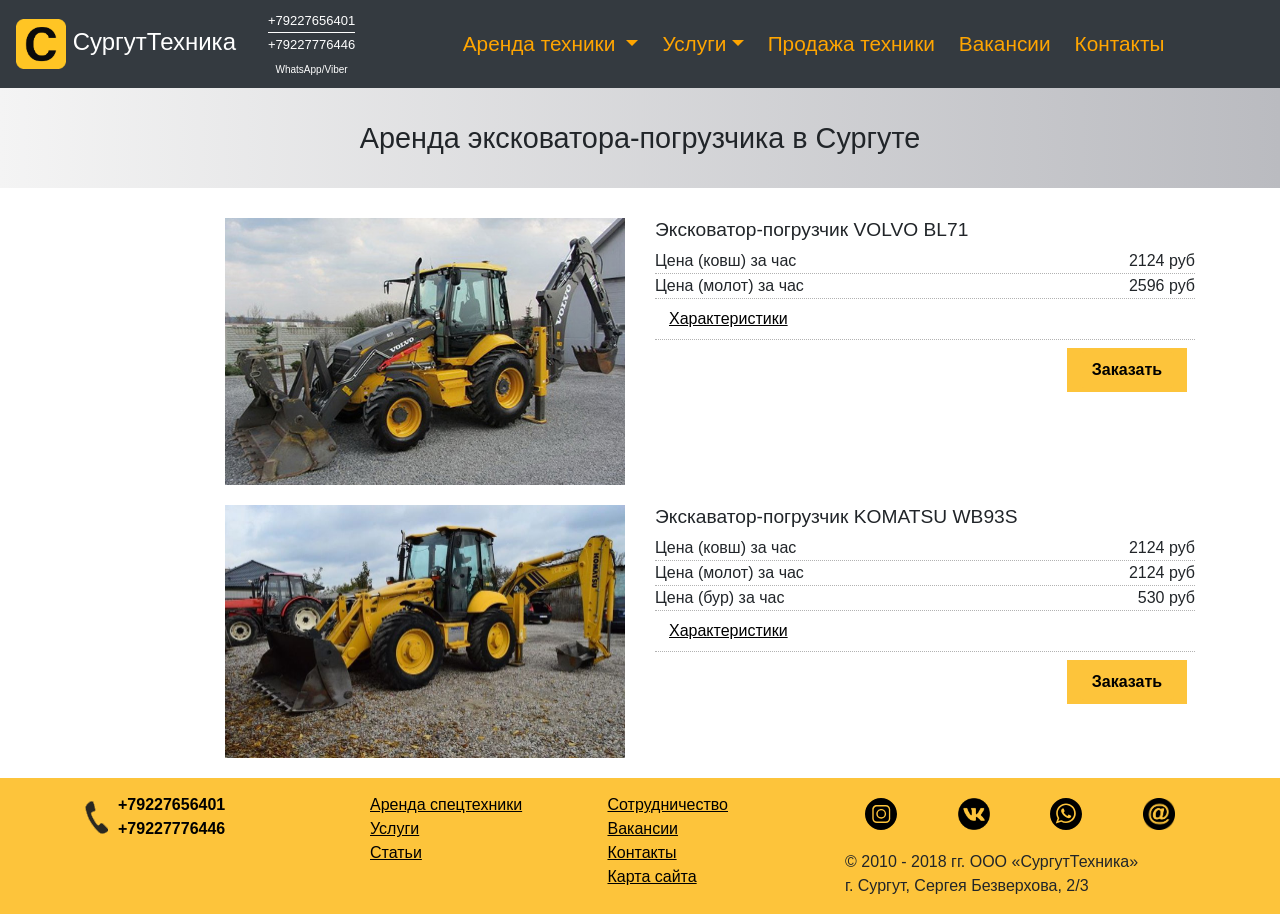
<file: catalog/arenda_eskovatora_pogruzchika/arenda_eskovatora_pogruzchika.html>
<!DOCTYPE html>
<html lang="en">
<head>
	<!-- Required meta tags -->
    <meta charset="utf-8">
    <meta name="viewport" content="width=device-width, initial-scale=1, shrink-to-fit=no">
	<!-- Required custom css -->
	
	<link rel="stylesheet" type="text/css" href="../../css/main.css">
	
	<link rel="shortcut icon" href="../../css/img/favicon.png" type="image/png">
	<!-- Bootstrap CSS -->
	
	<link rel="stylesheet" href="https://stackpath.bootstrapcdn.com/bootstrap/4.1.3/css/bootstrap.min.css" integrity="sha384-MCw98/SFnGE8fJT3GXwEOngsV7Zt27NXFoaoApmYm81iuXoPkFOJwJ8ERdknLPMO" crossorigin="anonymous">
	<title>Аренда техники в Сургуте</title>
</head>
<body class="">	
	<header>
		<nav class="navbar navbar-expand-lg navbar-dark bg-dark">
			<a class="navbar-brand logo" href="../../index.html">
				<img src="../../css/img/logo.png" width="50" height="50" class="d-inline-block align-center" alt="">
    			СургутТехника
			</a>
			<!-- HEADER PHONES -->
			<div class="d-flex flex-column text-center pl-3">
				<div class="">
					<a class="" href="tel:+79227656401" style="padding-bottom: 4px; color: #fff !important; text-decoration: none !important; font-size: 13px; border-bottom: 1px solid #fff;">
						+79227656401
					</a>
				</div>
				<div class="">
					<a class="" href="tel:+79227776446" style="color: #fff !important; text-decoration: none !important; font-size: 13px;">
						+79227776446
					</a>
				</div>
				<div class="">
					<span style="color: #fff; font-size: 10px;">WhatsApp/Viber</span>
				</div>

			</div>
			
			<!-- Кнопка меню для мобильной версии -->
			<button class="navbar-toggler" type="button" data-toggle="collapse" data-target="#navbarNavDropdown" aria-controls="navbarNavDropdown" aria-expanded="false" aria-label="Toggle navigation">
    			<span class="navbar-toggler-icon"></span>
  			</button>
			<div class="collapse navbar-collapse" id="navbarNavDropdown">
				<ul class="navbar-nav mx-auto">
				  	<li class="nav-item dropdown nav-text">
				    	<a class="nav-link dropdown-toggle nav-text nav-text logo" href="#" id="navbarDropdownMenuLink" data-toggle="dropdown" aria-haspopup="true" aria-expanded="false">Аренда техники
				    </a>
				    <div class="dropdown-menu" aria-labelledby="navbarDropdownMenuLink">
		             	<!-- <div class="row row-rent-menu"> Для последующего расширения дропа на две колонки--> 
		                <!-- <div class="col-lg-6"> Для расширения дропа на две колонки-->
	                    <a class="dropdown-item" href="../arenda_frontalnogo_porruzchika/arenda_frontalnogo_pogruzchika.html">Фронтальные погрузчики</a>
	                    <a class="dropdown-item" href="arenda_eskovatora_pogruzchika.html">Экскаваторы-погрузчики</a>
	                    <a class="dropdown-item" href="../arenda_ekskavatora_kolesnogo/arenda_kolesnogo_ekskovatora.html">Экскаваторы колесные</a>
	                    <a class="dropdown-item" href="../arenda_mini_pogruzchika/arenda_mini_pogruzchika.html">Мини-погрузчики</a>
	                    <a class="dropdown-item" href="../arenda_samosvala/arenda_samosvala.html">Самосвалы	</a>
	                    <a class="dropdown-item" href="../arenda_krana/arenda_krana.html">Краны-манипуляторы</a>
	                    <a class="dropdown-item" href="../arenda_musorovoza/arenda_musorovoza.html">Мусоровоза</a>
		                <!-- </div> Для расширения дропа на две колонки-->
		                <!-- <div class="col-lg-6"> Для расширения дропа на две колонки-->
		                <!-- </div> Для расширения дропа на две колонки-->  
				    </div>
					</li>
					<li class="nav-item dropdown nav-text">
						<a class="logo nav-link dropdown-toggle nav-text nav-text" href="#" id="navbarDropdownMenuLink" data-toggle="dropdown" aria-haspopup="true" aria-expanded="false">Услуги</a>
						<div class="dropdown-menu" aria-labelledby="navbarDropdownMenuLink">
							<!-- <div class="row row-rent-menu"> Для расширения дропа на две колонки--> 
				            <!-- <div class="col-lg-6"> Для расширения дропа на две колонки-->
			                <a class="dropdown-item" href="../../services.html">Доставка и перевозка сыпучих материалов</a>
			                <a class="dropdown-item" href="../../services.html">Вывоз грунта</a>
			                <a class="dropdown-item" href="../../services.html">Вывоз снега</a>
			                <a class="dropdown-item" href="../../services.html">Вывозу КГМ и ТБО</a>
				            <!-- </div> Для расширения дропа на две колонки-->
				            <!-- <div class="col-lg-6"> Для расширения дропа на две колонки-->
				            <!-- </div> Для расширения дропа на две колонки-->  
						</div>
					</li>
				  	<li class="nav-item logo">
				    	<a class="nav-link nav-text nav-text" href="../../sale.html">Продажа техники</a>
				  	</li>
				  	<li class="nav-item logo">
				    	<a class="nav-link nav-text nav-text" href="../../career.html">Вакансии</a>
				  	</li>
				  	<li class="nav-item logo">
				    	<a class="nav-link nav-text nav-text" href="../../contacts.html">Контакты</a>
				  	</li>
				</ul>
  			</div>
		</nav>


    </header>
	<section>
		<div class="conteiner">
			<div class="col-12 title-wrap title-text title-text-arenda">
				<h1>Аренда эксковатора-погрузчика в Сургуте</h1>
			</div>
		</div>
	</section>

	<section>
				<div class="container">  <!-- conteiner description -->
			<div class="row description"><!--  основной блок описания -->
						<div class="col description-img"><!-- Фото описания -->
							<img src="../../css/img/VOLVOBL71.jpg" alt="" width="400" align="right">
						</div><!-- Конец фото описания -->

				<div class="col"> <!-- Текст блока описания -->
						<div class="discribe-wrap"> <!-- обертка описания текста начало -->
							
							<div class="discribe-title">
								<h1>Эксковатор-погрузчик VOLVO BL71</h1>
							</div>
							<div class="d-flex justify-content-between bot-line">
								<div>
									Цена (ковш) за час 
								</div>
								<div>
									 2124 руб
								</div>
							</div>
							<div class="d-flex justify-content-between bot-line">
								<div>
									Цена (молот) за час 
								</div>
								<div>
									 2596 руб
								</div>
							</div>		
							<div class="d-flex justify-content-between bot-line"><!-- Характеристики и выпадающий список -->
								<div id="accordion"><!-- Характеристики и выпадающий список -->
									<div class="card border-white"><!-- Характеристики и выпадающий список -->
									    <button class="btn btn-link collapsed" data-toggle="collapse" data-target="#collapseOne" aria-expanded="true" aria-controls="collapseOne">
									        Характеристики
									    </button>

									    <div id="collapseOne" class="collapse">
									    	<div class="specifications-wrap">
										       	<ul>
										       		<li>
										       			<div class="d-flex justify-content-between">
															<div class="">
																Глубина копания
															</div>
															<div class="specifications-item-value">
																 4,5 м
															</div>
														</div>
													</li>
										       		<li>
										       			<div class="d-flex justify-content-between">
															<div>
																Радиус копания
															</div>
															<div class="specifications-item-value"> 
																7,5 м
															</div>
														</div>
										       		</li>
										       	</ul>
									    	</div>
									    </div>
									</div><!-- Характеристики и выпадающий список -->
								</div><!-- Характеристики и выпадающий список -->
							</div><!-- Характеристики и выпадающий список -->
						</div><!-- обертка описания текста конец -->

						<div class="d-flex flex-row-reverse">	<!-- ORDER BUTTON -->
							<div class="p-1 m-2 order-btn text-center">
								<button type="button" class="btn btn-primary" data-toggle="modal" data-target="#exampleModal" data-whatever="@mdo">Заказать</button>
							</div>
						</div>	<!-- ORDER BUTTON END-->
				</div> <!-- Текст блока описания -->
			</div><!--  основной блок описания -->
		</div> <!-- conteiner description -->
		<div class="container">  <!-- conteiner description -->
			<div class="row description"><!--  основной блок описания -->
						<div class="col escription-img"><!-- Фото описания -->
							<img src="../../css/img/KOMATSU_WB93S.jpg" alt="" width="400" align="right">
						</div><!-- Конец фото описания -->

				<div class="col"> <!-- Текст блока описания -->
						<div class="discribe-wrap"> <!-- обертка описания текста начало -->
							
							<div class="discribe-title">
								<h1>Экскаватор-погрузчик KOMATSU WB93S </h1>
							</div>
							<div class="d-flex justify-content-between bot-line">
								<div>
									Цена (ковш) за час
								</div>
								<div>
									2124 руб
								</div>
							</div>	
							<div class="d-flex justify-content-between bot-line">
								<div>
									Цена (молот) за час
								</div>
								<div>
									2124 руб
								</div>
							</div>		
							<div class="d-flex justify-content-between bot-line">
								<div>
									Цена (бур) за час
								</div>
								<div>
									530 руб
								</div>
							</div>		

							<div class="d-flex justify-content-between bot-line"><!-- Характеристики и выпадающий список -->
								<div id="accordion"><!-- Характеристики и выпадающий список -->
									<div class="card border-white"><!-- Характеристики и выпадающий список -->
									    <button class="btn btn-link collapsed" data-toggle="collapse" data-target="#collapseTwo" aria-expanded="true" aria-controls="collapseOne">
									        Характеристики
									    </button>

									    <div id="collapseTwo" class="collapse">
									    	<div class="specifications-wrap">
										       	<ul>
										       		<li>
										       			<div class="d-flex justify-content-between">
															<div>
																Объем ковша
															</div>
															<div class="specifications-item-value">
																1,3 м3
															</div>
														</div>
										       		</li>
										       		<li>	
										       			<div class="d-flex justify-content-between">
															<div>
																Глубина копания
															</div>
															<div class="specifications-item-value">
																4,5 м
															</div>
														</div>
										       		</li>
										       		<li>	
										       			<div class="d-flex justify-content-between">
															<div>
																Глубина бурения

															</div>
															<div class="specifications-item-value">
																3 м
															</div>
														</div>
										       		</li>
										       	</ul>
									    	</div>
									    </div>
									</div><!-- Характеристики и выпадающий список -->
								</div><!-- Характеристики и выпадающий список -->
							</div><!-- Характеристики и выпадающий список -->
						</div><!-- обертка описания текста конец -->

						<div class="d-flex flex-row-reverse">	<!-- ORDER BUTTON -->
							<div class="p-1 m-2 order-btn text-center">
								<button type="button" class="btn btn-primary" data-toggle="modal" data-target="#exampleModal" data-whatever="@mdo">Заказать</button>
							</div>
						</div>	<!-- ORDER BUTTON END-->

				</div> <!-- Текст блока описания -->
			</div><!--  основной блок описания -->
		</div> <!-- conteiner description -->
	
	</section>
	
	<section> <!-- prefooter begin -->
		<div class="prefooter">
			<div class="container">
				<div class="row">
					<div class="col-md-3 col-sm-5 col-xs-12">
						<div class="iphone">
						    <div class="d-flex flex-wrap">
						    	<div class="d-flex align-items-center">
						    		<img src="../../css/img/phone-footer.png" alt="">
						    	</div>
						    	<div class=""> 
						    		<div class="">
						    			<a class="numbers" href="tel:+79227656401">
						    				+79227656401
						    			</a>
						    		</div>
						    		<div class="">
						    			<a class="numbers" href="tel:+79227776446">
						    				+79227776446
						    			</a>
						    		</div>
						    	</div>
						    	
						    </div>
						</div>			
					</div>

					<div class="col-md-5 col-sm-7 col-xs-12">
						<div class="row footer-page-link-wrapper">
							<div class="col-6">
								<a class="footer-page-link-item" href="/catalog/">Аренда спецтехники</a>
								<a class="footer-page-link-item" href="/services/">Услуги</a>
								<a class="footer-page-link-item" href="/articles/">Статьи</a>
							</div>
							<div class="col-6">
								<a class="footer-page-link-item" href="/partnership/">Сотрудничество</a>
								<a class="footer-page-link-item" href="/jobs/">Вакансии</a>
								<a class="footer-page-link-item" href="/contacts/">Контакты</a>
								<a class="footer-page-link-item" href="/sitemap/">Карта сайта</a>
							</div>
						</div>
					</div>
				
					<div class="col-md-4 col-sm-12">
						<div class="social-links-wrapper">
							<div class="social-link-item social-link-instagram">
								<a href="https://www.instagram.com/anton_stratila/" target="_blank">
									<img src="../../css/img/insta_round.svg" alt="Instagram">
								</a>
							</div>
							<div class="social-link-item social-link-facebook">
								<a href="https://vk.com/antoxa_s_t" target="_blank">
									<img src="../../css/img/VK_logo.png" alt="Vkontakte">
								</a>
							</div>
							<!-- <div class="social-link-item social-link-youtube">
								<a href="https://www.youtube.com/channel/UC1H5PbaDopqKVAINmPSc1ZQ" target="_blank">
									<img src="css/img/youtube_round.svg" alt="YouTube">
								</a>
							</div> -->
							<div class="social-link-item social-link-phone">
								<a href="tel:+79227656401">
									<img src="../../css/img/viber_round.svg" alt="">
								</a>
							</div>
							<div class="social-link-item social-link-email">
								<a href="mailto:621452@bk.ru" target="_blank">
									<img src="../../css/img/email.png" alt="Электронная почта">
								</a>
							</div>
						</div>
						<div class="copyright">
							<p class="txt">
								&copy; 2010 - 2018&nbsp;гг. ООО «СургутТехника» <br>г. Сургут, Сергея Безверхова, 2/3
							</p>
							<div class="clear"></div>
						</div>
					</div>
			</div><!-- .row -->
		</div>
	</div><!-- prefooter end  -->
	</section>

	<!--Submit order form start-->								
	<div class="modal fade" id="exampleModal" tabindex="-1" role="dialog" aria-labelledby="exampleModalLabel" aria-hidden="true">
	  <div class="modal-dialog" role="document">
	    <div class="modal-content">
	      <div class="modal-header">
	        <h5 class="modal-title" id="exampleModalLabel">Заказ</h5>
	        <button type="button" class="close" data-dismiss="modal" aria-label="Close">
	          <span aria-hidden="true">&times;</span>
	        </button>
	      </div>
	      <div class="modal-body">
	       <form action="telegram.php" method="POST">
      			<legend>Заголовок формы</legend>

      			<div class="form-group">
      				<label for="">Введите ваше имя</label>
      				<input type="text" class="form-control" id="" name="user_name" placeholder="Например, Иван">
      			</div>
      		
      			<div class="form-group">
      				<label for="">Введите номер телефона</label>
      				<input type="text" class="form-control" id="" name="user_phone" placeholder="+7 (999) 99 99 999">
      			</div>
      		
      			<div class="form-group">
      				<label for="">Введите email</label>
      				<input type="text" class="form-control" id="" name="user_email" placeholder="mail@mail.ru">
      			</div>
      		
      			<button type="submit" class="btn btn-primary">Отправить</button>
      		</form>
	      </div>
	      <!-- <div class="modal-footer">
	        <button type="button" class="btn btn-secondary" data-dismiss="modal">Закрыть</button>
	        <button type="submit" class="btn btn-primary">Отправить заказ</button>
	      </div> -->
	    </div>
	  </div>
	</div>
<!--Submit order form end-->								

    	

<script src="https://code.jquery.com/jquery-3.3.1.slim.min.js" integrity="sha384-q8i/X+965DzO0rT7abK41JStQIAqVgRVzpbzo5smXKp4YfRvH+8abtTE1Pi6jizo" crossorigin="anonymous"></script>
<script src="https://cdnjs.cloudflare.com/ajax/libs/popper.js/1.14.3/umd/popper.min.js" integrity="sha384-ZMP7rVo3mIykV+2+9J3UJ46jBk0WLaUAdn689aCwoqbBJiSnjAK/l8WvCWPIPm49" crossorigin="anonymous"></script>
<script src="https://stackpath.bootstrapcdn.com/bootstrap/4.1.3/js/bootstrap.min.js" integrity="sha384-ChfqqxuZUCnJSK3+MXmPNIyE6ZbWh2IMqE241rYiqJxyMiZ6OW/JmZQ5stwEULTy" crossorigin="anonymous"></script>
</body>
</html>
</file>
<file: css/main.css>
*, *::before, *::after {
    box-sizing: border-box;
}

body {
  margin: 0;
  font-family: "Ubuntu",sans-serif;
  font-size: .95rem;
  font-weight: 300;
  line-height: 1.8rem;
}

a {
  color: #000 !important;
  text-decoration: underline !important;  
}

/*ОБЛАСТЬ НАВИГАЦИИ*/

.logo {
  color: #fff !important;
  text-decoration: none !important;
}
a.nav-text	{	
  color: orange !important;
  font-size: 1.3rem !important;
  text-decoration: none !important;
  margin-left: 0.5rem;}

a.nav-text:hover {
  text-decoration: none !important;
  color: #fff !important;
}


.dropdown-item {  
  text-decoration: none !important;
}

.navbar-brand {
	font-size: 1.5rem !important;
}

.item-icon {
  flex: 1 0 155px;
}

.entry-title {
  margin-bottom: 50px;
  padding-top: 35px;
  line-height: 2rem;
}

.brd {
  border: 1px solid #000;
}

/*область аренды техники на главной странице*/

.arenda-area img:hover {
  opacity: 0.5
}

/*Заголовок разделов аренды техники*/


.title-text {
  display: flex;
}

.title-text h1 {
  margin: auto 0;
  font-size: 1.8rem;
}

.title-text-arenda h1 {
  margin: auto;
  font-size: 1.8rem;
}



/*область сервис на главной странице*/

.center-wrap {
  margin: 0 auto;
}

.block-service-text {
  padding: 10px;
  font-size: 1.2rem;
  font-weight: 500;
  text-align: justify;
  color: #000 !important;
}


.block-service {
  margin-bottom: 50px;
  font-size: 1.2rem;
  font-weight: 500;
  color: #000 !important;
  text-decoration: underline;  
}

/*ПОДВАЛ*/

.prefooter {
  flex: 0 0 auto;
  background: #fdc43b;
}

.footer-phone-wrapper {
  /*background-image: url(img/phone-footer.png);*/
  background-repeat: no-repeat;
  /*padding: 15px 15px 15px 40px;*/
}

.footer-page-link-wrapper {
  padding-top: 15px;
}

.footer-page-link-item { 
  display: block;
}

.social-links-wrapper { 
    display: flex;
    justify-content: space-between;
    flex-wrap: wrap;
    margin: 20px;
}

.social-link-item {
  display: inline;
}

.social-link-item img {
    width: 32px;
    height: 32px;
}

.prefooter-phones {
  display: block;
  padding-top: 50px;
  background: #fdc43b;
  height: 300px;
}

.footer {

}

.btn { 
text-align: left !important;
}

.iphone {
  position: relative;
  padding-top: 15px;
} 

.order-btn {  
  margin-top: 20px !important;
  background: #fdc43b;
  font-weight: 500;
  font-size: 1.2rem;
  text-decoration: none !important;
  width: 120px;
}

.order-btn a {  
  text-decoration: none !important;
}

.btn {
  color: #000 !important;
}

.btn-primary {
  background: #fdc43b !important;
  border: none !important;
  font-weight: 600 !important;
}

.btn-link {
  text-decoration: underline;
}

.numbers {
  padding-left: 10px;
  font-weight: 700 !important;
  text-decoration: none !important
}

.title-wrap { 
  margin: 0 0 30px 0;
  background: linear-gradient(to right, #f4f4f4, #babbc0);
  height: 100px;
}


.description  {
  margin-top: 20px;
  margin-bottom: 20px;
}

.description-img img:hover {  
}

.discribe-title h1 {
  font-size: 1.2rem;
}

.bot-line {
  border-bottom: 1px dotted rgba(0,0,0,0.3);
}



.specifications-wrap li {
  width: 100%;
  border-bottom: 1px dotted rgba(0,0,0,0.3);
  list-style-type: none;
}

.specifications-wrap ul {
  padding-left: 0;
}


.specifications-item-value {
  padding-left: 60px;
}


/*CONTACT PAGE*/

.contacts-flex {
   display: flex;
   height: 100%;
   width: 100%;
   justify-content: center;
}

.contacts-wrap-flex {
  display: flex;
  margin: 20px;
}

.phone-wrapper {
  padding-right: 10px;
  box-shadow: rgba(0, 0, 0, 0.3) 0px 4px 5px 0px;
}

.contats-item {
  display: flex;
  align-items: center;
}

.contats-item b {
  font-size: 21px;
  }

li.contacts-item-text {
  width: 180px;
  list-style-type: none; 
  text-decoration: none;

}

.email-text a {
 text-decoration: none;
}

.contacts-address { 
  padding: 30px;
  width: 350px;
  font-size: 1.3rem; 
  box-shadow: rgba(0, 0, 0, 0.3) 0px 4px 5px 0px; 
}

/*УСЛУГИ*/

.table-wrap-flex {
  margin: 0 auto;
  width: 70%;
}

.item-table-name {
  font-size: 1.5rem;
  font-weight: 600 !important;
  text-align: center;
  padding-top: 30px;
  padding-bottom: 20px;
}

.table-item {
  margin-bottom: 50px;
}
</file>
